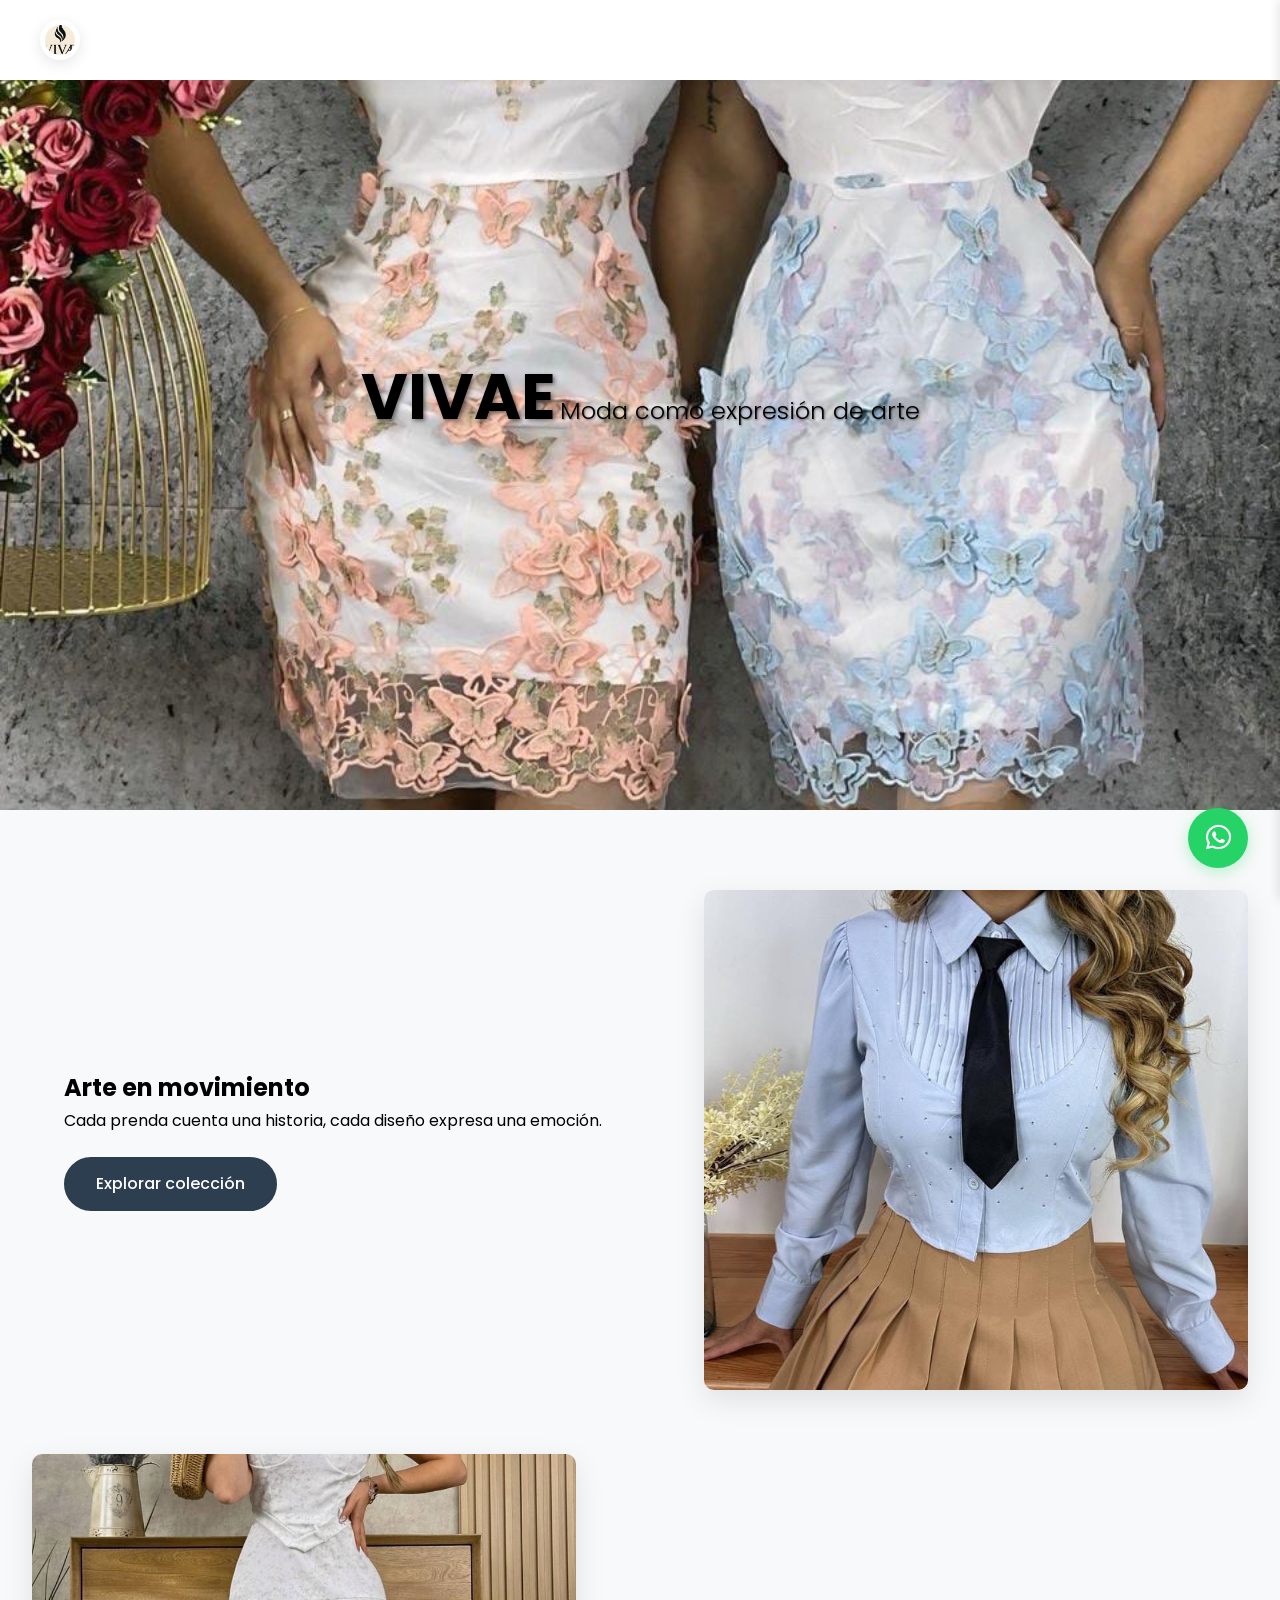
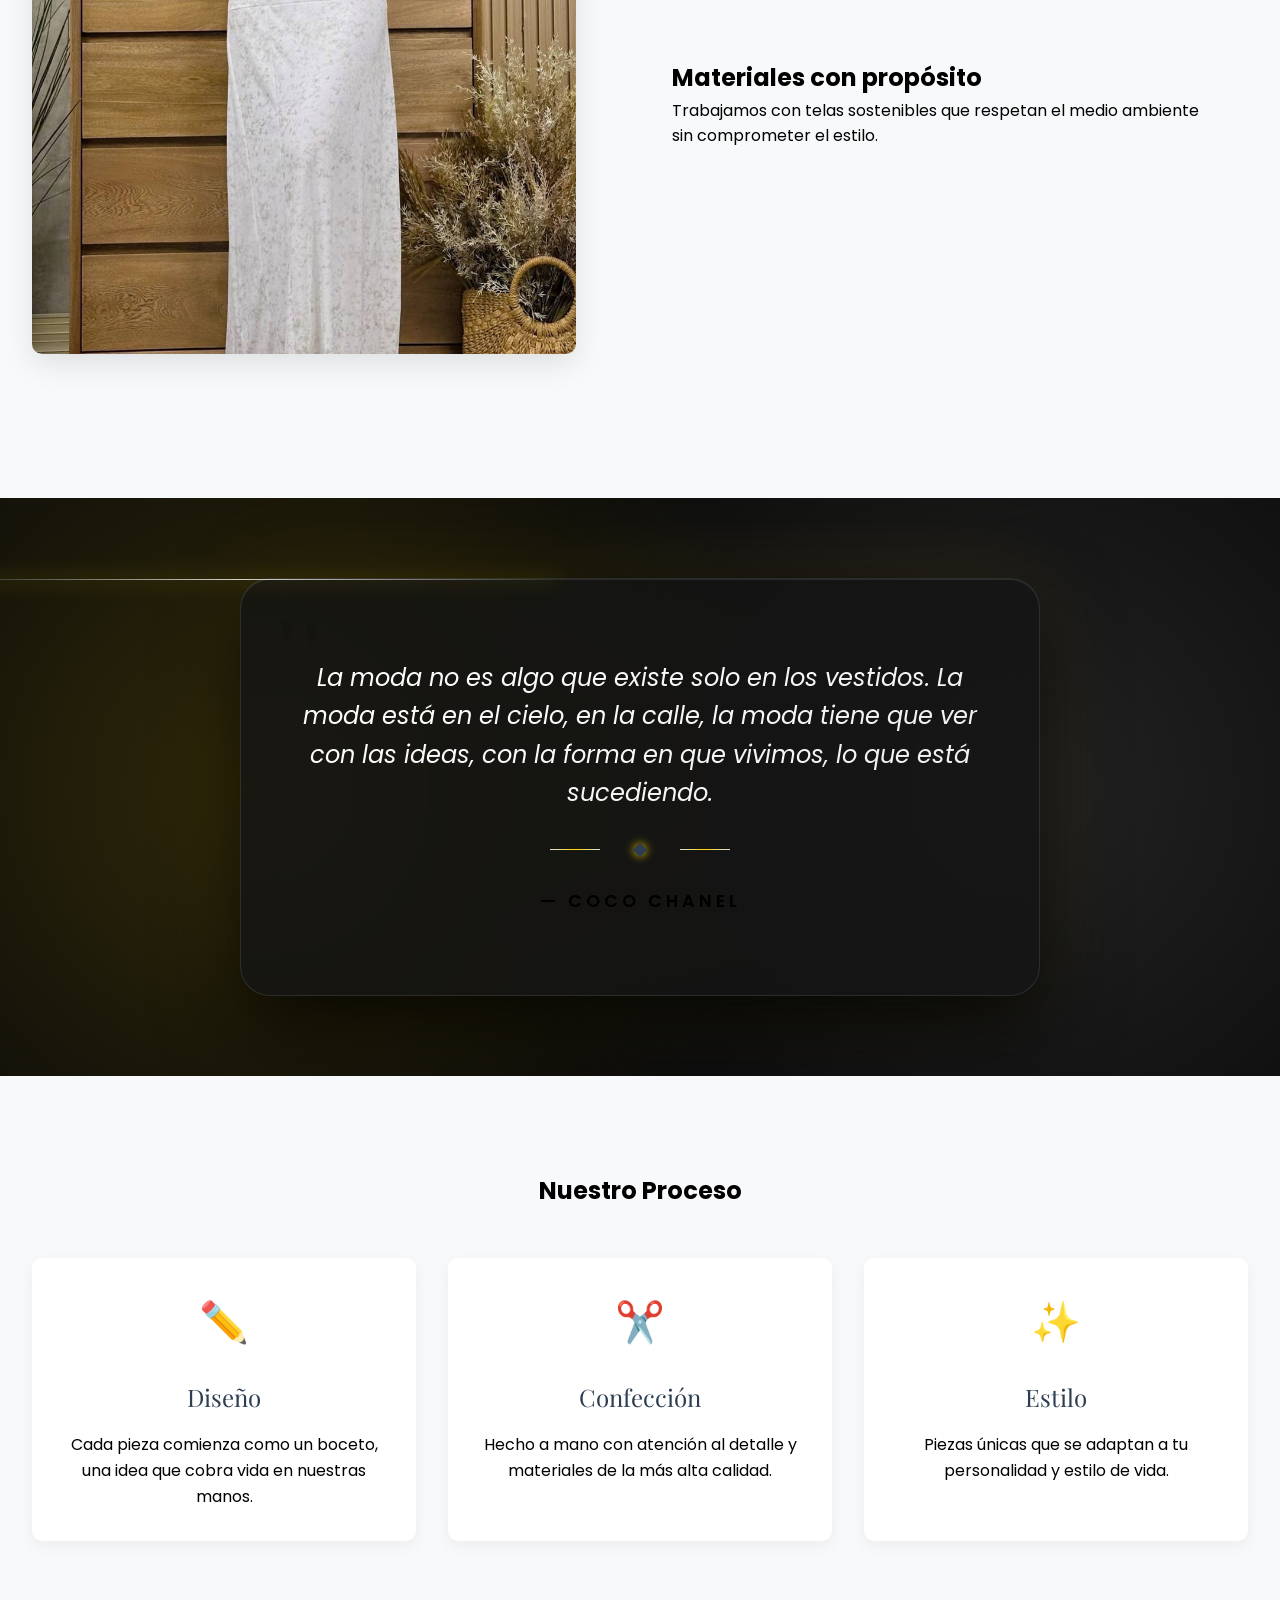
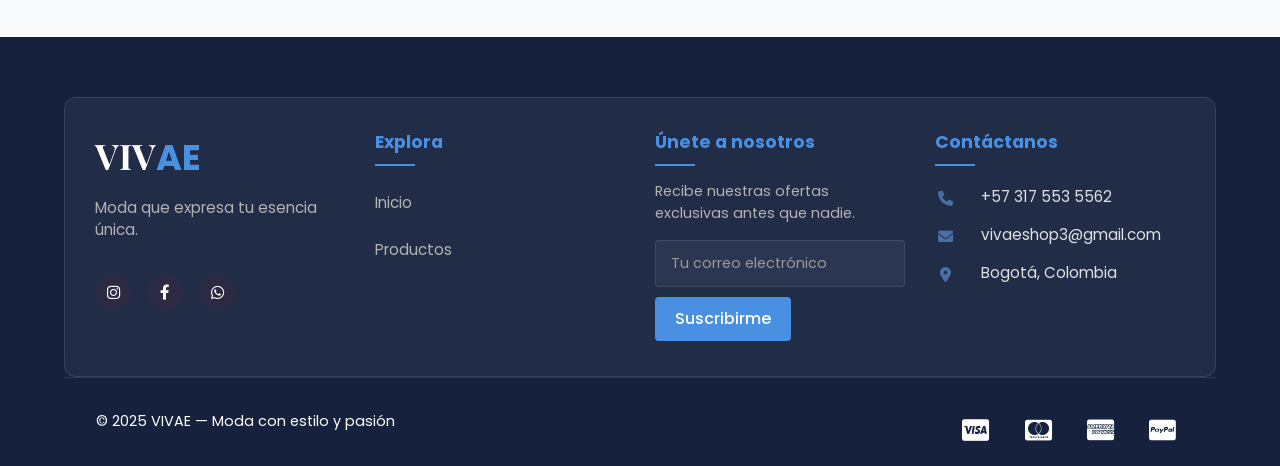
<file: index.html>
<!DOCTYPE html>
<html lang="es">
<head>
    <meta charset="UTF-8">
    <meta name="viewport" content="width=device-width, initial-scale=1.0">
    <title>Vivae - Moda Femenina</title>
    <link rel="icon" type="image/jpg" href="img/vivae.jpg">
    <link rel="shortcut icon" type="image/jpg" href="img/vivae.jpg">
    <link rel="stylesheet" href="https://cdnjs.cloudflare.com/ajax/libs/font-awesome/6.0.0-beta3/css/all.min.css">
    <link rel="stylesheet" href="css/estilos.css">
    <link rel="stylesheet" href="css/footer.css">
    <link rel="stylesheet" href="css/responsive.css">
    <link rel="stylesheet" href="css/index.css">
    <link rel="preconnect" href="https://fonts.googleapis.com">
    <link rel="preconnect" href="https://fonts.gstatic.com" crossorigin>
    <link href="https://fonts.googleapis.com/css2?family=Playfair+Display:wght@400;500;600;700&family=Poppins:wght@300;400;500;600&display=swap" rel="stylesheet">
</head>
<body>
    <!-- Navigation will be loaded here -->
    <div id="navbar-placeholder">
      <!-- Nav will be loaded by JavaScript -->
    </div>

    <!-- Contenido principal -->
    <main>
        <!-- Banner principal con texto superpuesto -->
        <section class="banner-hero">
            <div class="banner-imagen" id="banner-imagen"></div>
            <div class="banner-contenido">
                <h1 class="titulo-banner">VIVAE</h1>
                <p class="subtitulo-banner">Moda como expresión de arte</p>
            </div>
        </section>

        <!-- Galería de inspiración -->
        <section class="galeria-inspiracion">
            <div class="galeria-item">
                <div class="galeria-texto">
                    <h2>Arte en movimiento</h2>
                    <p>Cada prenda cuenta una historia, cada diseño expresa una emoción.</p>
                    <a href="productos.html" class="btn-explorar">Explorar colección</a>
                </div>
                <div class="galeria-imagen" id="galeria-imagen-1"></div>
            </div>
            
            <div class="galeria-item inverso">
                <div class="galeria-texto">
                    <h2>Materiales con propósito</h2>
                    <p>Trabajamos con telas sostenibles que respetan el medio ambiente sin comprometer el estilo.</p>
                </div>
                <div class="galeria-imagen" id="galeria-imagen-2"></div>
            </div>
        </section>

        <!-- Frase inspiradora -->
        <section class="frase-inspiradora">
            <div class="container">
                <div class="coco-card">
                    <div class="border-glow"></div>
                    <div class="glow-top"></div>
                    <span class="quote-mark left">"</span>
                    <span class="quote-mark right">"</span>
                    
                    <div class="content">
                        <p class="quote-text">La moda no es algo que existe solo en los vestidos. La moda está en el cielo, en la calle, la moda tiene que ver con las ideas, con la forma en que vivimos, lo que está sucediendo.</p>
                        
                        <div class="divider-container">
                            <div class="divider"></div>
                            <div class="diamond"></div>
                            <div class="divider"></div>
                        </div>
                        
                        <p class="author">— Coco Chanel</p>
                    </div>
                    
                    <div class="sparkle"></div>
                    <div class="sparkle"></div>
                    <div class="sparkle"></div>
                    <div class="sparkle"></div>
                </div>
            </div>
        </section>

        <!-- Proceso creativo -->
        <section class="proceso-creativo">
            <h2>Nuestro Proceso</h2>
            <div class="proceso-grid">
                <div class="proceso-paso">
                    <div class="proceso-icono">✏️</div>
                    <h3>Diseño</h3>
                    <p>Cada pieza comienza como un boceto, una idea que cobra vida en nuestras manos.</p>
                </div>
                <div class="proceso-paso">
                    <div class="proceso-icono">✂️</div>
                    <h3>Confección</h3>
                    <p>Hecho a mano con atención al detalle y materiales de la más alta calidad.</p>
                </div>
                <div class="proceso-paso">
                    <div class="proceso-icono">✨</div>
                    <h3>Estilo</h3>
                    <p>Piezas únicas que se adaptan a tu personalidad y estilo de vida.</p>
                </div>
            </div>
        </section>
    </main>

    <!-- Footer will be loaded here -->
    <footer id="footer-placeholder">
      <!-- Footer will be loaded by JavaScript -->
    </footer>

    <script type="module">
      import { cargarNavegacion, cargarFooter } from './js/utils.js';
      
      // Función para configurar imágenes
      function configurarImagenes() {
        const bannerImagen = document.getElementById('banner-imagen');
        if (bannerImagen) {
          bannerImagen.style.backgroundImage = "url('img/VestidoFloral.jpg')";
        }

        const galeriaImagen1 = document.getElementById('galeria-imagen-1');
        if (galeriaImagen1) {
          galeriaImagen1.style.backgroundImage = "url('img/BlusaCasual.jpg')";
        }

        const galeriaImagen2 = document.getElementById('galeria-imagen-2');
        if (galeriaImagen2) {
          galeriaImagen2.style.backgroundImage = "url('img/VestidoBlancoLiso.jpg')";
        }
      }

      // Inicialización
      document.addEventListener('DOMContentLoaded', () => {
        cargarNavegacion();
        cargarFooter();
        configurarImagenes();
      });
    </script>
</body>
</html>
</file>
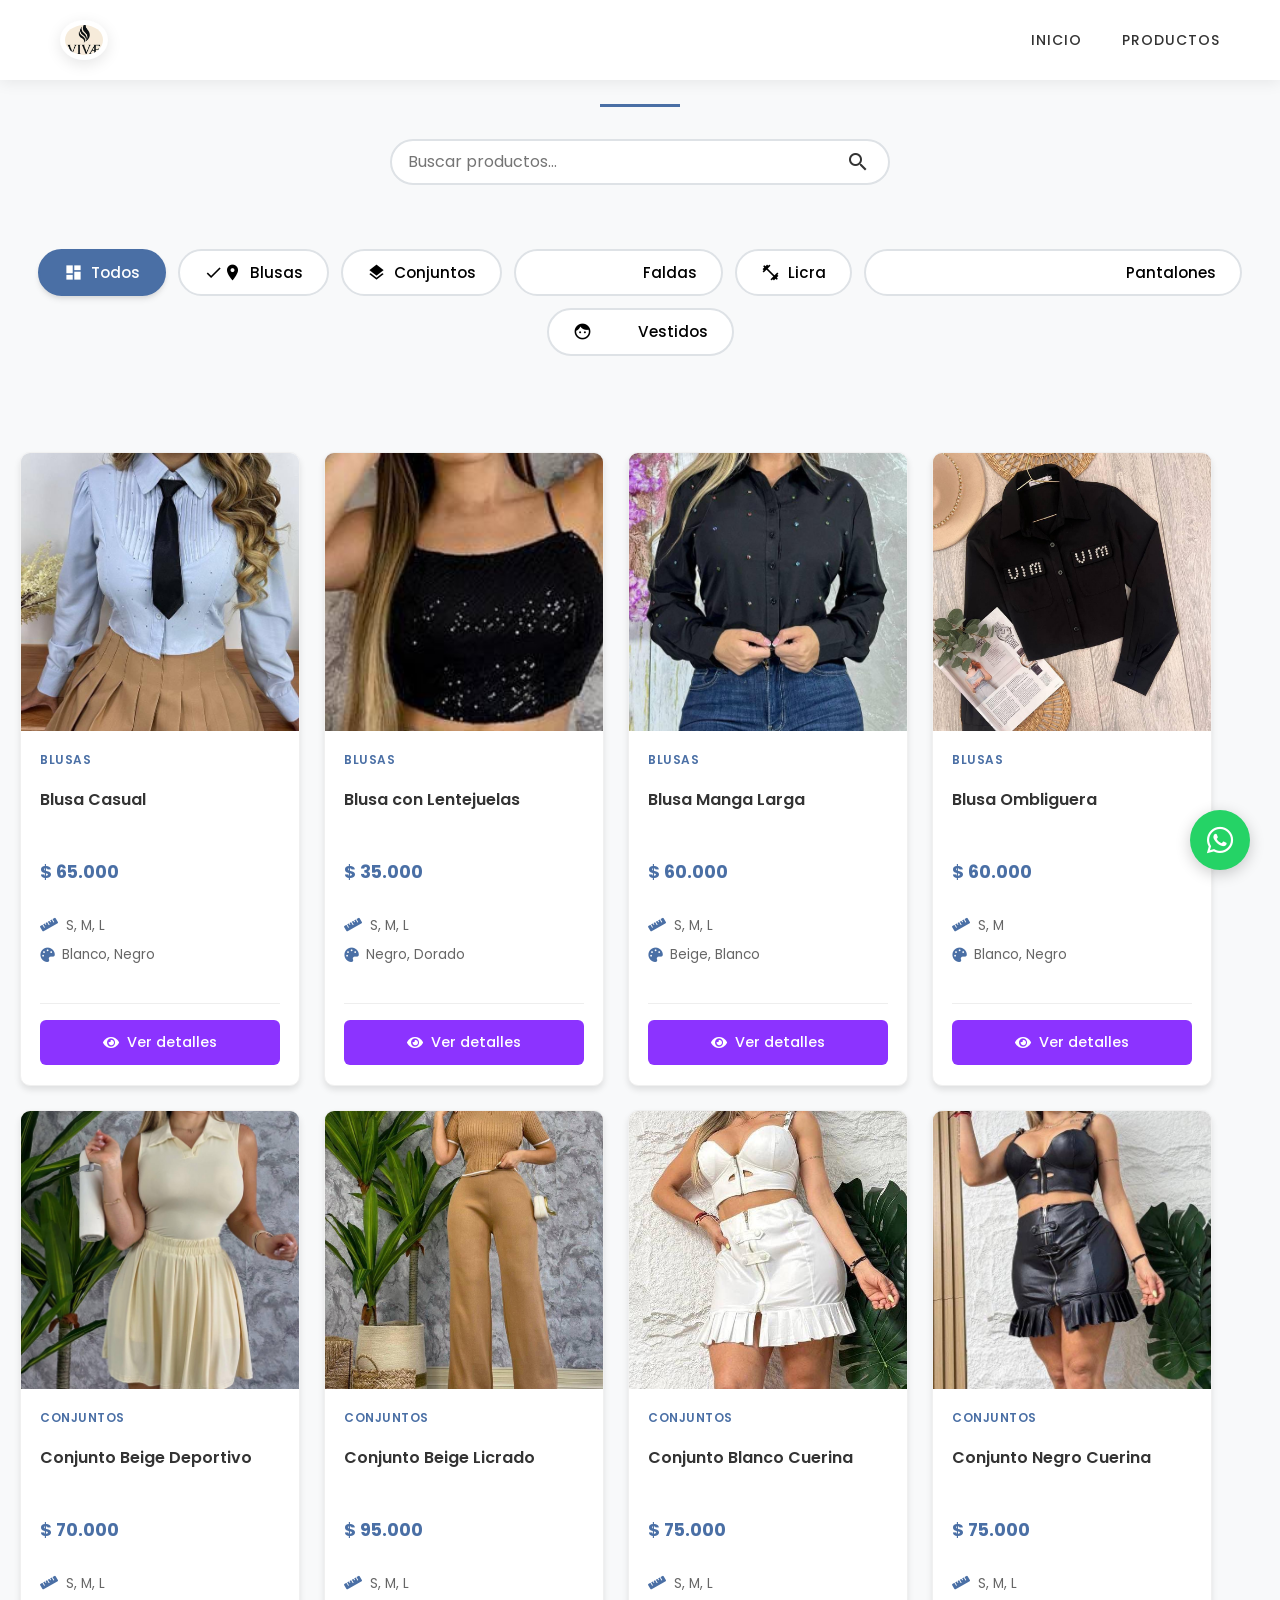
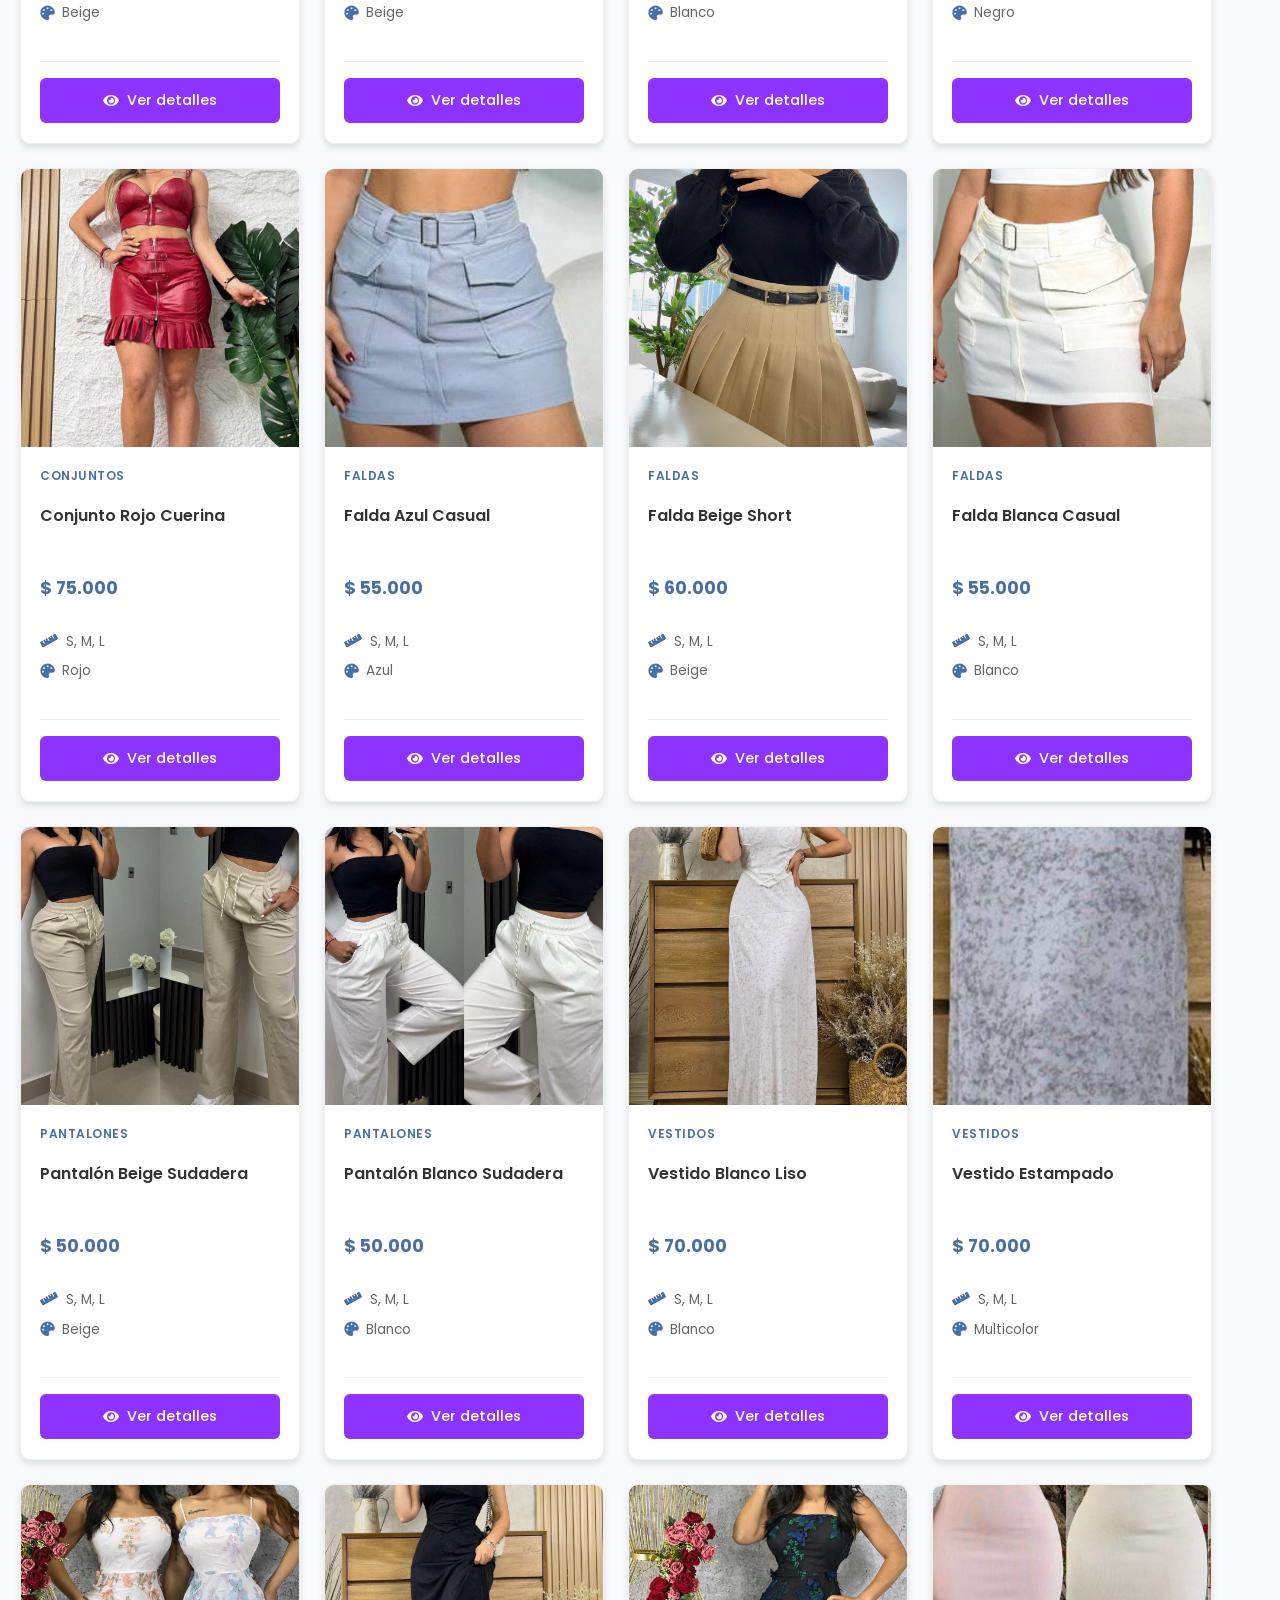
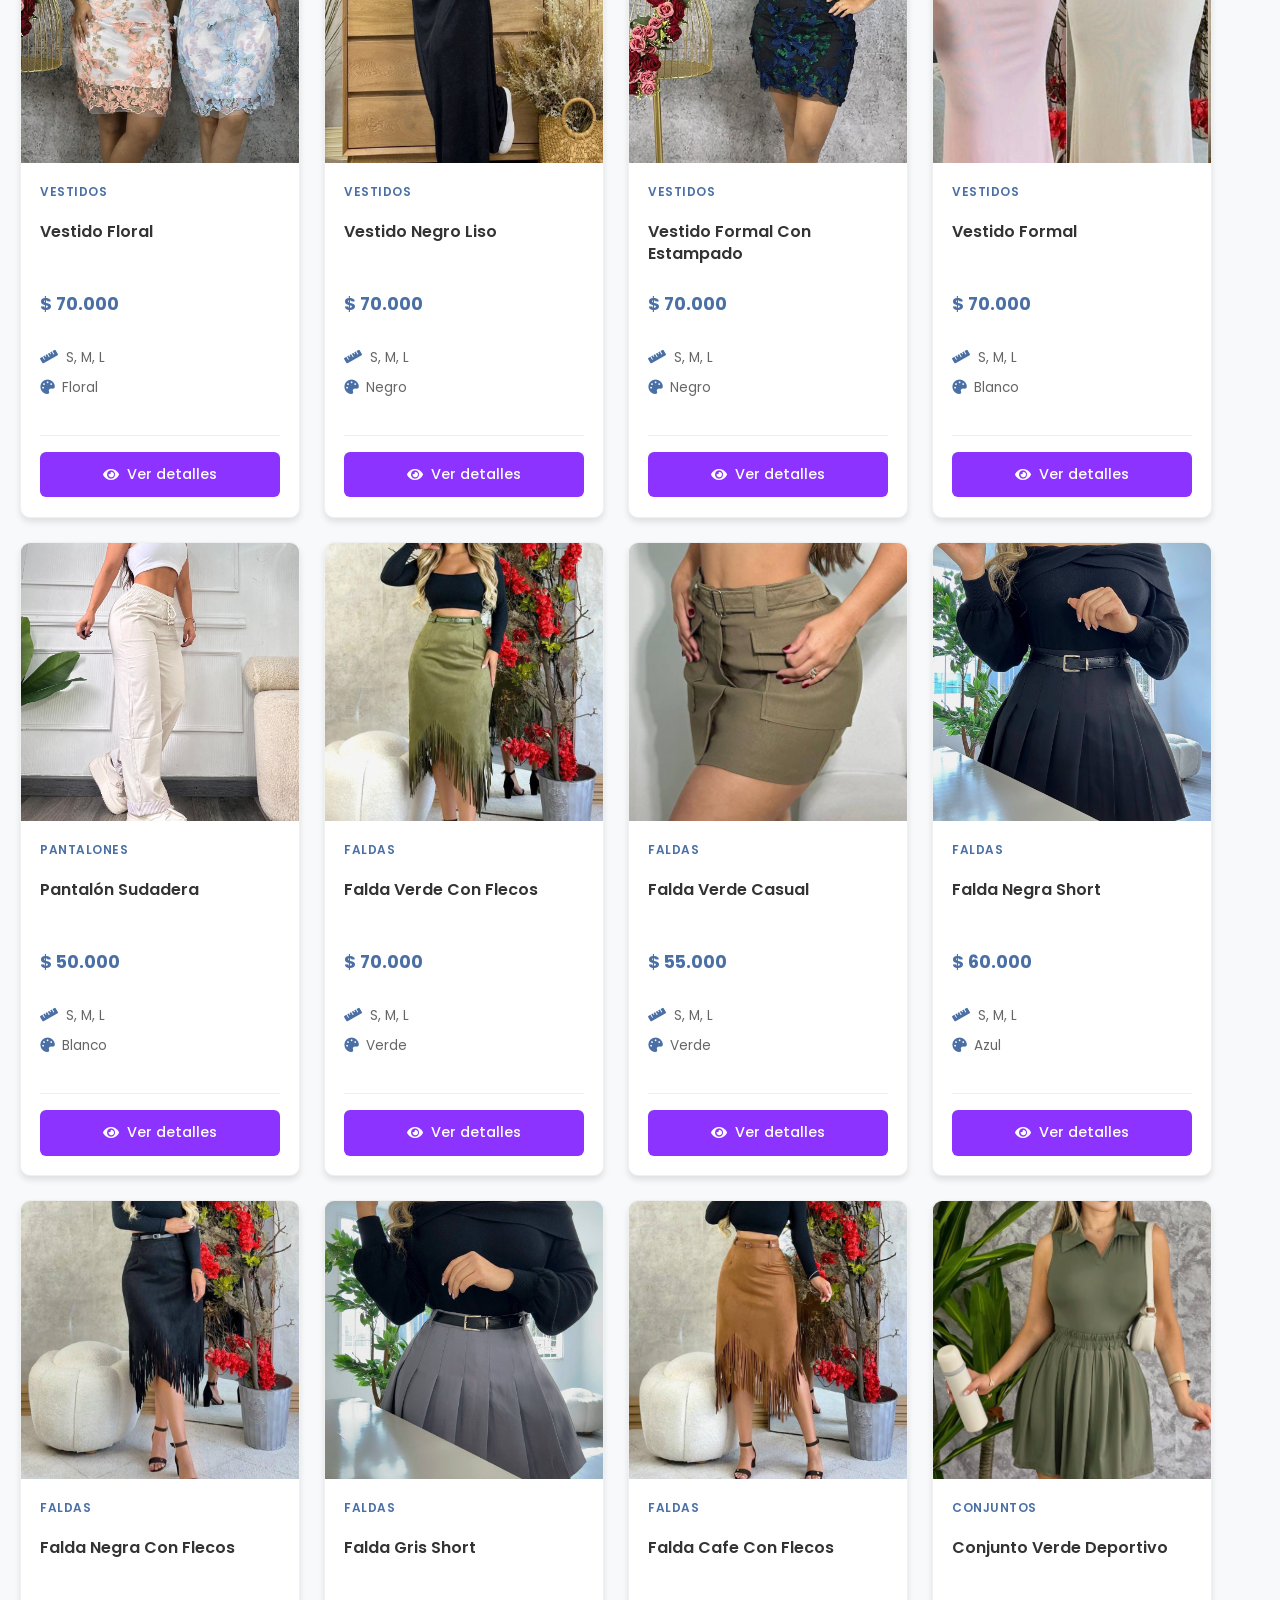
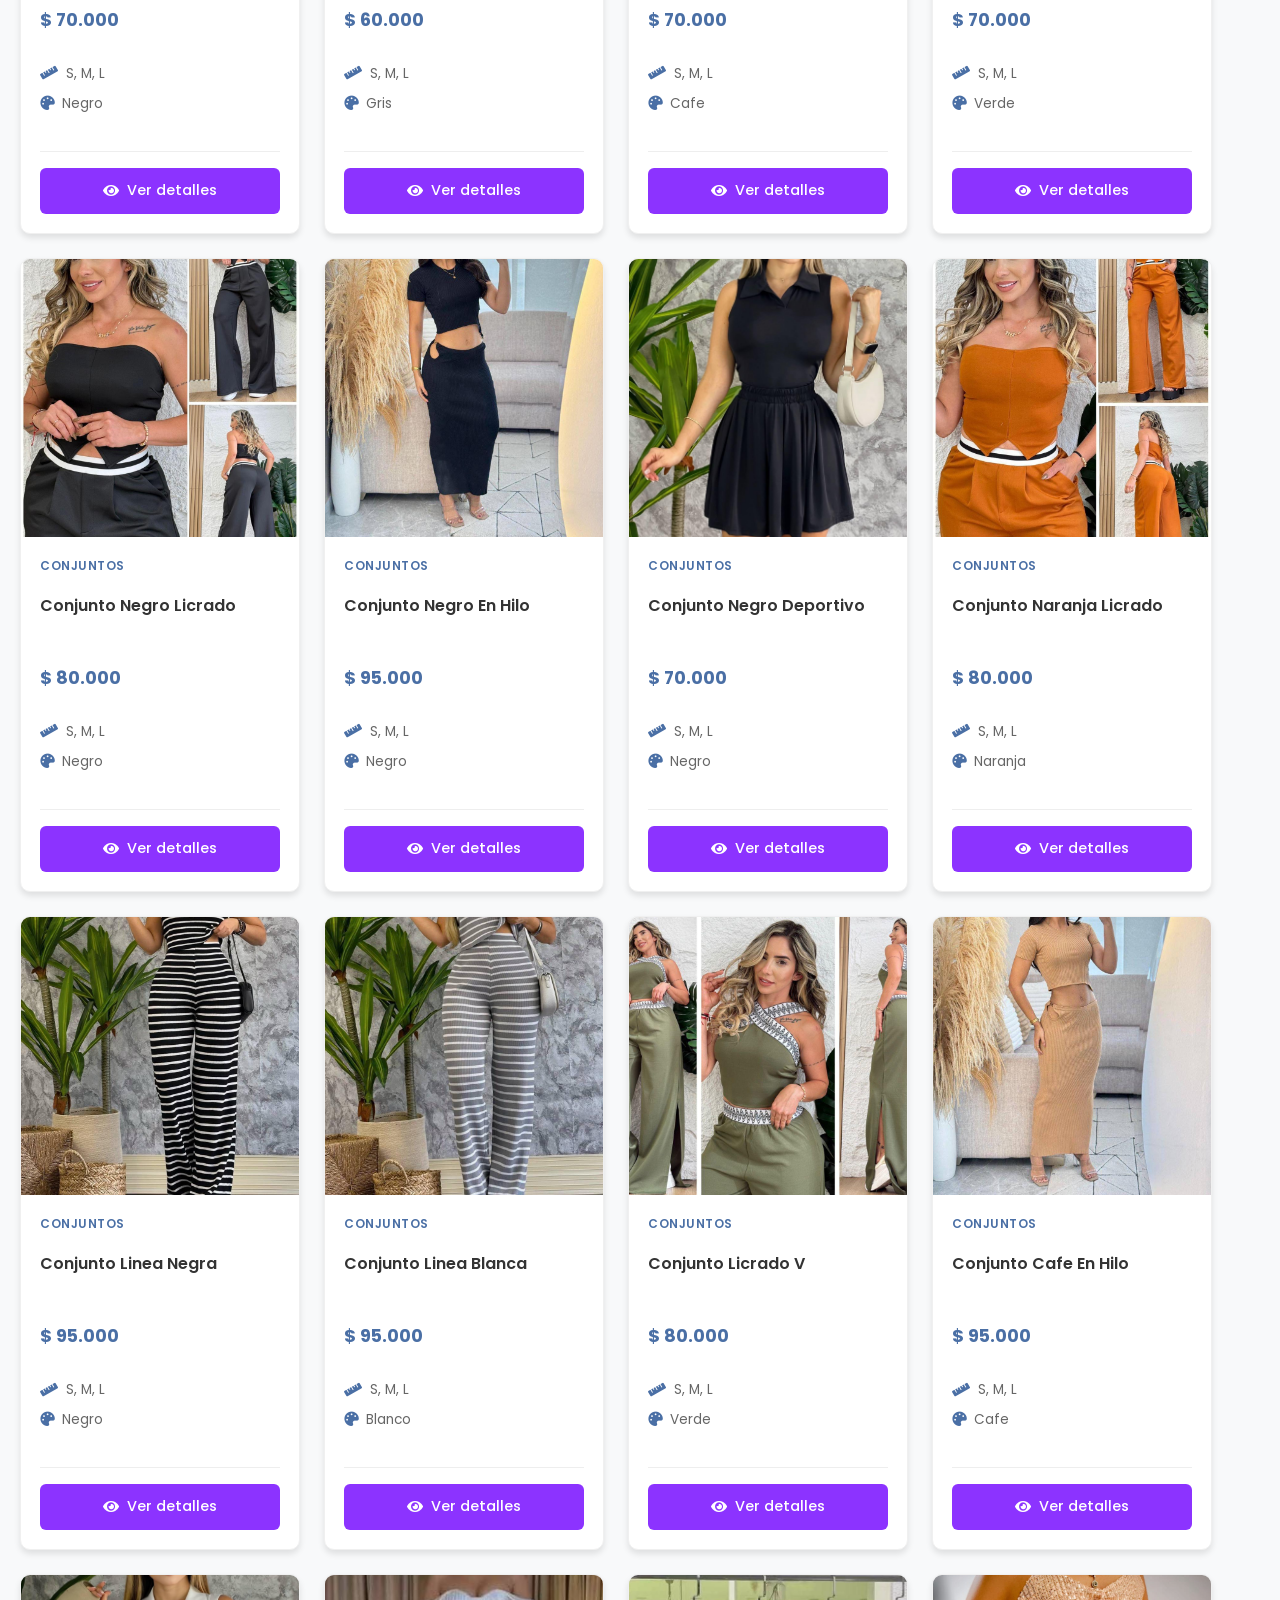
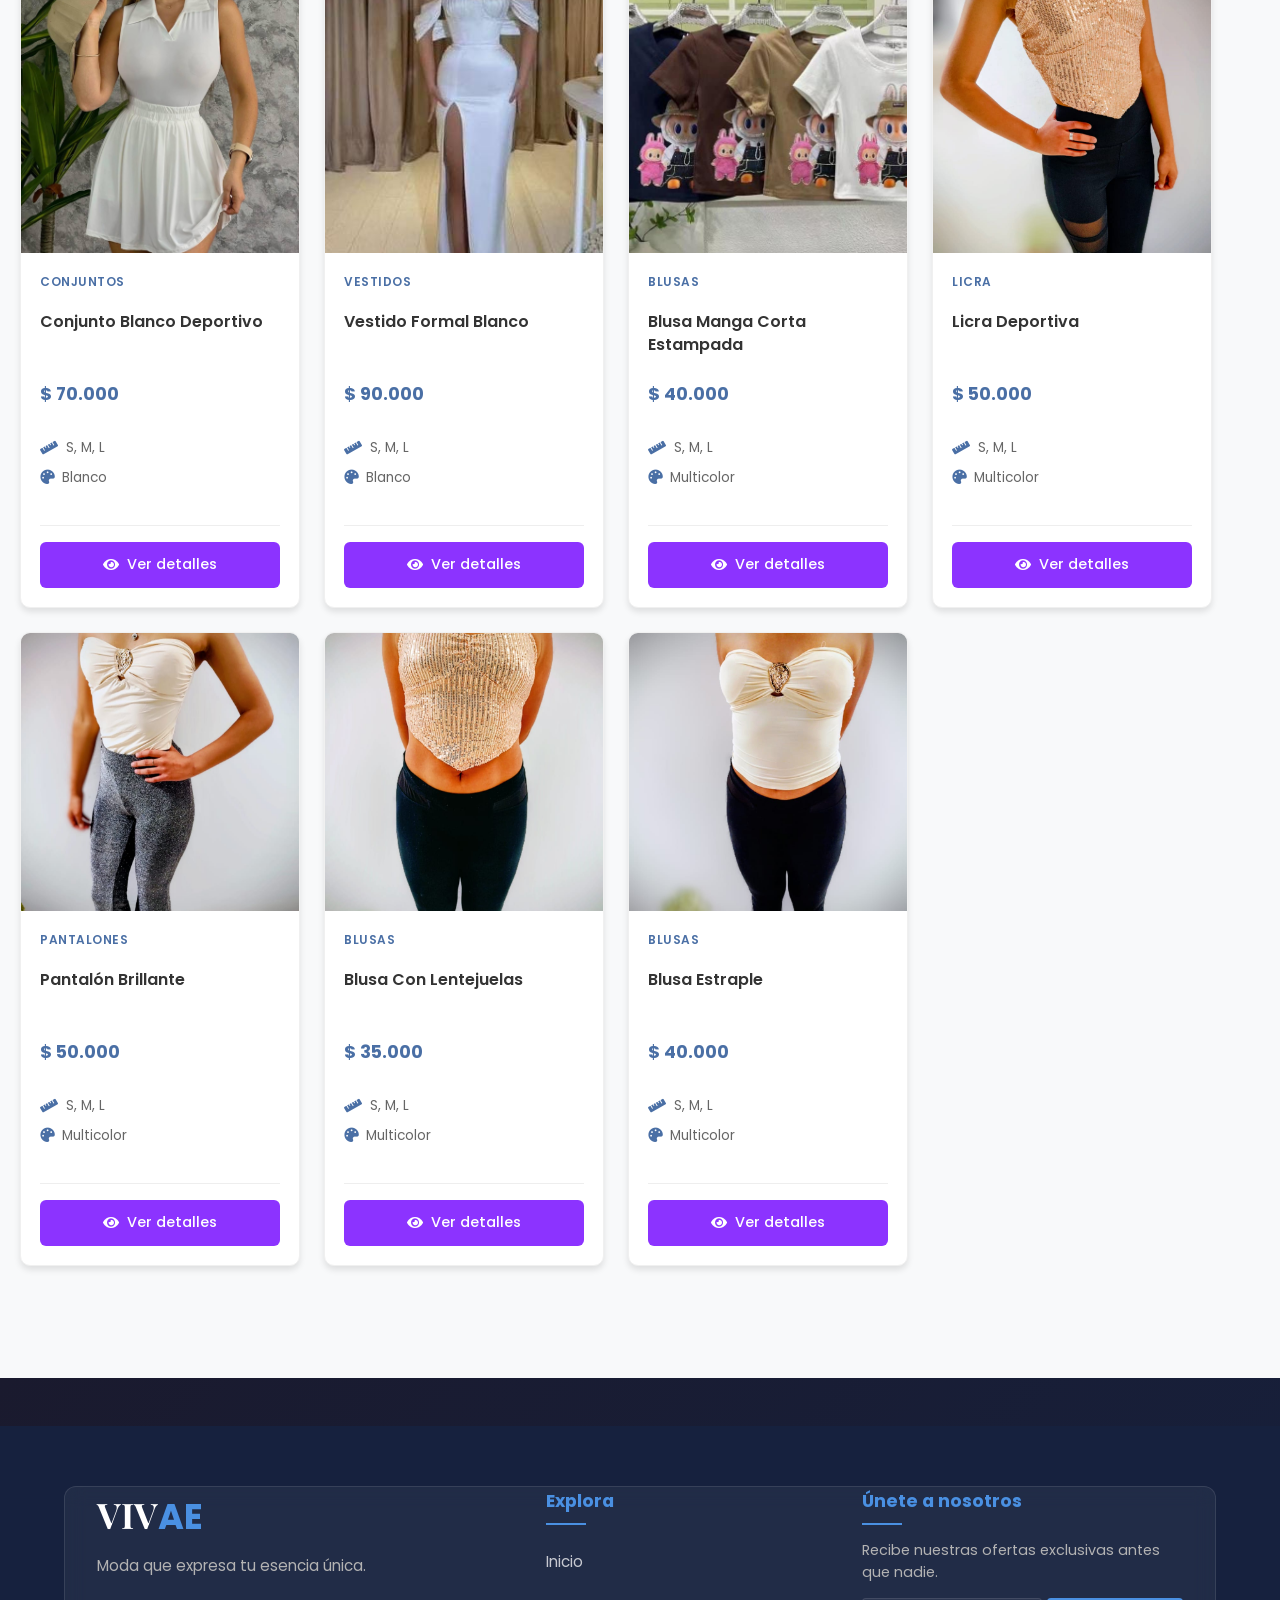
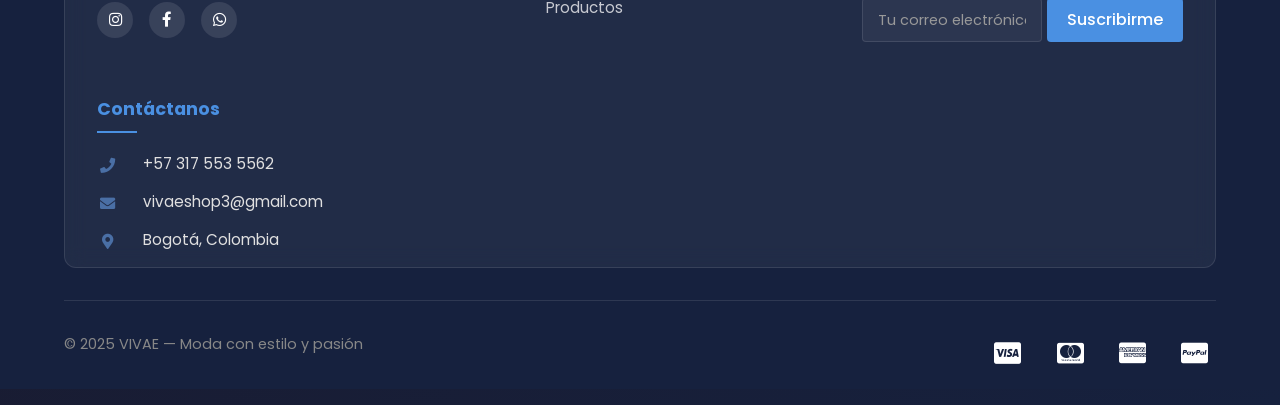
<file: productos.html>
<!DOCTYPE html>
<html lang="es" class="pagina-productos">
<head>
    <meta charset="UTF-8">
    <meta name="viewport" content="width=device-width, initial-scale=1.0">
    <title>Productos - VIVAE</title>
    <link rel="icon" type="image/jpg" href="img/vivae.jpg">
    <link rel="shortcut icon" type="image/jpg" href="img/vivae.jpg">
    
    <!-- Fuentes y estilos -->
    <link href="https://fonts.googleapis.com/icon?family=Material+Icons" rel="stylesheet">
    <link rel="stylesheet" href="https://cdnjs.cloudflare.com/ajax/libs/font-awesome/5.15.4/css/all.min.css">
    <link rel="stylesheet" href="css/normalize.css">
    <link rel="stylesheet" href="css/estilos.css">
    <link rel="stylesheet" href="css/footer.css">
    <link rel="stylesheet" href="css/productos.css">
</head>
<body>
    <!-- Navigation will be loaded here -->
    <div id="navbar-placeholder">
      <!-- Nav will be loaded by JavaScript -->
    </div>
    <main class="contenido-principal contenedor">
        <div class="pagina-header">
            <h1 class="titulo-pagina">Nuestros Productos</h1>
            <div class="buscador">
                <input type="text" id="buscador" placeholder="Buscar productos...">
                <span class="material-icons">search</span>
            </div>
        </div>
        
        <!-- Filtros -->
        <div class="filtros-container">
    <div class="filtros-categorias">
        <button class="filtro-btn active" data-categoria="todos">
            <span class="material-icons">dashboard</span> <span>Todos</span>
        </button>
        <button class="filtro-btn" data-categoria="blusas">
            <span class="material-icons">checkroom</span> <span>Blusas</span>
        </button>
        <button class="filtro-btn" data-categoria="conjuntos">
            <span class="material-icons">layers</span> <span>Conjuntos</span>
        </button>
        <button class="filtro-btn" data-categoria="faldas">
            <span class="material-icons">woman</span> <span>Faldas</span>
        </button>
        <button class="filtro-btn" data-categoria="licra">
            <span class="material-icons">fitness_center</span> <span>Licra</span>
        </button>
        <button class="filtro-btn" data-categoria="pantalones">
            <span class="material-icons">dry_cleaning</span> <span>Pantalones</span>
        </button>
        <button class="filtro-btn" data-categoria="vestidos">
            <span class="material-icons">face_3</span> <span>Vestidos</span>
        </button>
    </div>
</div>

        <!-- Estado de carga -->
        <div id="loading" class="loading">
            <div class="spinner"></div>
            <p>Cargando productos...</p>
        </div>

        <!-- Mensaje de error -->
        <div id="error-container" class="error-container" style="display: none;">
            <i class="fas fa-exclamation-circle"></i>
            <p>No se pudieron cargar los productos. Por favor, inténtalo de nuevo más tarde.</p>
        </div>

        <!-- Sin resultados -->
        <div id="no-results" class="no-results" style="display: none;">
            <i class="fas fa-search"></i>
            <p>No se encontraron productos que coincidan con tu búsqueda.</p>
        </div>

        <!-- Contador de resultados -->
        <div id="contador-resultados" class="contador-resultados" style="display: none; text-align: center; margin: 1rem 0; font-size: 1.1rem; color: #666;">
            <!-- El contador se actualizará dinámicamente -->
        </div>

        <!-- Grid de productos -->
        <div id="products-grid" class="products-grid">
            <!-- Los productos se cargarán aquí dinámicamente -->
        </div>
    </main>
    <!-- Footer will be loaded here -->
    <footer id="footer-placeholder">
      <!-- Footer will be loaded by JavaScript -->
    </footer>

    <!-- Scripts -->
    <script type="module">
      import { cargarNavegacion, cargarFooter } from './js/utils.js';

      // Cargar navegación y pie de página cuando el DOM esté listo
      // Inicialización de la página
      document.addEventListener('DOMContentLoaded', () => {
        console.log('Inicializando página de productos...');
        cargarNavegacion();
        cargarFooter();
        
        // Inicializar productos
        if (window.vivae && window.vivae.productos && typeof window.vivae.productos.init === 'function') {
          window.vivae.productos.init();
        } else {
          console.error('No se pudo inicializar el módulo de productos');
          const errorContainer = document.getElementById('error-container');
          if (errorContainer) {
              errorContainer.style.display = 'block';
              errorContainer.innerHTML = `
                  <div class="error-message">
                      <i class="fas fa-exclamation-circle"></i>
                      <p>Error al cargar los productos. Por favor, recarga la página.</p>
                  </div>`;
          }
        }
      });
      
      // Inicialización del menú móvil
      function initMobileMenu() {
        const menuToggle = document.querySelector('.menu-toggle');
        const mainNav = document.querySelector('.main-nav');
        const menuOverlay = document.querySelector('.menu-overlay');
        
        if (menuToggle && mainNav) {
          menuToggle.addEventListener('click', () => {
            mainNav.classList.toggle('active');
            menuToggle.classList.toggle('active');
            if (menuOverlay) menuOverlay.classList.toggle('active');
            document.body.classList.toggle('no-scroll');
          });
        }
      }
    </script>
    
    <!-- Scripts al final del body para mejor rendimiento -->
    <script src="js/main.js"></script>
    <script src="js/productos.js"></script>
</body>
</html>
</file>
<file: css/estilos.css>
/* Google Fonts */
@import url('https://fonts.googleapis.com/css2?family=Playfair+Display:ital,wght@1,600;1,700&family=Poppins:wght@300;500&display=swap');

:root {
  /* Paleta de colores principal - Tema Moderno y Fresco */
  --color-primario: #4a6fa5;
  --color-primario-oscuro: #3a5a8c;
  --color-primario-claro: #6b8cae;
  --color-secundario: #ff7e5f;
  --color-fondo: #f8f9fa;
  --color-fondo-secundario: #e9ecef;
  --color-texto: #000000;
  --color-texto-claro: #333333;
  --color-borde: #dee2e6;
  --color-blanco: #ffffff;
  --color-exito: #28a745;
  --color-alerta: #ffc107;
  --color-peligro: #dc3545;
  --color-destacado: #6f42c1;
  --color-sombra: rgba(0, 0, 0, 0.05);
  
  /* Sombras */
  --sombra-sm: 0 1px 2px 0 rgba(0, 0, 0, 0.05);
  --sombra: 0 4px 6px -1px rgba(0, 0, 0, 0.1), 0 2px 4px -1px rgba(0, 0, 0, 0.06);
  --sombra-md: 0 10px 15px -3px rgba(0, 0, 0, 0.1), 0 4px 6px -2px rgba(0, 0, 0, 0.05);
  --sombra-lg: 0 20px 25px -5px rgba(0, 0, 0, 0.1), 0 10px 10px -5px rgba(0, 0, 0, 0.04);
  
  /* Bordes */
  --radio-borde: 0.75rem;
  --radio-borde-sm: 0.5rem;
  
  /* Transiciones */
  --transicion-rapida: all 0.2s ease-in-out;
  --transicion: all 0.3s cubic-bezier(0.4, 0, 0.2, 1);
  --transicion-lenta: all 0.5s cubic-bezier(0.4, 0, 0.2, 1);
  
  /* Tipografía */
  --fuente-titulo: 'Inter', -apple-system, BlinkMacSystemFont, 'Segoe UI', Roboto, sans-serif;
  --fuente-texto: 'Inter', -apple-system, BlinkMacSystemFont, 'Segoe UI', Roboto, sans-serif;
  
  /* Espaciado */
  --espaciado-xs: 0.5rem;
  --espaciado-sm: 1rem;
  --espaciado-md: 1.5rem;
  --espaciado-lg: 2rem;
  --espaciado-xl: 3rem;
  
  /* Z-index */
  --z-index-nav: 1000;
  --z-index-modal: 2000;
  --z-index-toast: 3000;
  --z-index-whatsapp: 999;
}

/* ======================
   RESET Y BASE
   ====================== */
* {
  margin: 0;
  padding: 0;
  box-sizing: border-box;
  font-family: 'Poppins', sans-serif;
}

body {
  font-family: var(--fuente-texto);
  line-height: 1.6;
  color: #000000;
  background-color: var(--color-fondo);
  margin: 0;
  padding: 0;
  min-height: 100vh;
  display: flex;
  flex-direction: column;
  width: 100%;
  overflow-x: hidden;
}

/* ======================
   NAVBAR
   ====================== */
.navbar {
  display: flex;
  justify-content: center;
  align-items: center;
  padding: 15px 20px;
  background: white;
  position: fixed;
  width: 100%;
  top: 0;
  left: 0;
  z-index: var(--z-index-nav);
  box-shadow: 0 2px 15px rgba(0, 0, 0, 0.08);
  height: 80px;
  transition: var(--transicion);
}

.navbar.scrolled {
  padding: 10px 20px;
  height: 70px;
  box-shadow: 0 4px 20px rgba(0, 0, 0, 0.1);
}

.navbar-container {
  display: flex;
  justify-content: space-between;
  align-items: center;
  width: 100%;
  max-width: 1400px;
  margin: 0 auto;
  padding: 0 20px;
}

/* Logo */
.logo {
  display: flex;
  align-items: center;
  text-decoration: none;
  gap: 12px;
  transition: var(--transicion);
  font-family: 'Playfair Display', serif;
  font-weight: 700;
  color: #333;
}

.logo:focus {
  outline: 2px solid var(--color-primario);
  outline-offset: 4px;
  border-radius: 4px;
}

.logo-img {
  height: 40px;
  width: 40px;
  border-radius: 50%;
  object-fit: cover;
  transition: transform 0.3s ease;
}

.logo:hover .logo-img {
  transform: scale(1.05);
}

.logo-text {
  font-family: 'Playfair Display', serif;
  font-size: 1.5rem;
  font-weight: 700;
  color: #333;
  letter-spacing: 0.5px;
  transition: color 0.3s ease;
}

@media (max-width: 576px) {
  .logo-text {
    font-size: 1.25rem;
  }
  
  .logo-img {
    width: 35px;
    height: 35px;
  }
}

/* Menú de navegación */
.main-nav {
  display: flex;
  align-items: center;
}

.nav-links {
  display: flex;
  list-style: none;
  margin: 0;
  padding: 0;
  gap: 2rem;
}

.nav-link {
  color: #333;
  text-decoration: none;
  font-weight: 500;
  font-size: 0.95rem;
  text-transform: uppercase;
  letter-spacing: 0.5px;
  padding: 0.5rem 0;
  position: relative;
  transition: color 0.3s ease;
}

.nav-link::after {
  content: '';
  position: absolute;
  bottom: 0;
  left: 0;
  width: 0;
  height: 2px;
  background-color: var(--color-primario);
  transition: width 0.3s ease;
}

.nav-link:hover,
.nav-link:focus,
.nav-link.active {
  color: var(--color-primario);
  outline: none;
}

.nav-link:hover::after,
.nav-link:focus::after,
.nav-link.active::after {
  width: 100%;
}

/* Botón de menú móvil */
.menu-toggle {
  display: none;
  flex-direction: column;
  justify-content: space-between;
  width: 30px;
  height: 24px;
  background: none;
  border: none;
  cursor: pointer;
  padding: 0;
  z-index: 1002;
}

.menu-toggle:focus {
  outline: 2px solid var(--color-primario);
  outline-offset: 4px;
  border-radius: 4px;
}

.hamburger {
  display: block;
  width: 100%;
  height: 3px;
  background-color: #333;
  border-radius: 3px;
  transition: var(--transicion);
}

/* Overlay del menú móvil */
.menu-overlay {
  position: fixed;
  top: 0;
  left: 0;
  width: 100%;
  height: 100%;
  background-color: rgba(0, 0, 0, 0.5);
  opacity: 0;
  visibility: hidden;
  transition: var(--transicion);
  z-index: 1000;
}

.menu-overlay.active {
  opacity: 1;
  visibility: visible;
}

/* Estilos responsivos */
@media (max-width: 992px) {
  .menu-toggle {
    display: flex;
  }
  
  .main-nav {
    position: fixed;
    top: 80px;
    right: -100%;
    width: 300px;
    height: calc(100vh - 80px);
    background: white;
    flex-direction: column;
    justify-content: flex-start;
    align-items: stretch;
    padding: 2rem;
    box-shadow: -2px 0 15px rgba(0, 0, 0, 0.1);
    transition: right 0.3s ease;
    z-index: 1001;
    overflow-y: auto;
  }
  
  .navbar.scrolled .main-nav {
    top: 70px;
    height: calc(100vh - 70px);
  }
  
  .main-nav.active {
    right: 0;
  }
  
  .nav-links {
    flex-direction: column;
    gap: 0;
    width: 100%;
  }
  
  .nav-links li {
    border-bottom: 1px solid var(--color-borde);
  }
  
  .nav-link {
    display: block;
    padding: 1rem 0;
    font-size: 1rem;
  }
  
  .nav-link::after {
    display: none;
  }
}

@media (max-width: 576px) {
  .main-nav {
    width: 100%;
    right: -100%;
  }
  
  .logo-text {
    font-size: 1.25rem;
  }
  
  .logo-img {
    width: 35px;
    height: 35px;
  }
}

/* Clase para deshabilitar el scroll cuando el menú está abierto */
body.no-scroll {
  overflow: hidden;
  position: fixed;
  width: 100%;
  height: 100%;
}

/* Logo link styles */
.logo-link {
  display: flex;
  align-items: center;
  gap: 12px;
  text-decoration: none;
  color: inherit;
}

.logo-img {
  height: 40px;
  width: 40px;
  border-radius: 50%;
  object-fit: cover;
  transition: transform 0.3s ease;
  background-color: white;
  padding: 5px;
  border-radius: 50%;
  transition: transform 0.5s ease-in-out;
  animation: float 4s ease-in-out infinite;
  box-shadow: 0 4px 15px rgba(0, 0, 0, 0.1);
}

@keyframes float {
  0% { transform: translateY(0px); }
  50% { transform: translateY(-10px); }
  100% { transform: translateY(0px); }
}

.logo-text {
  display: inline-block;
  color: #333;
  font-size: 1.5rem;
  font-weight: 700;
  margin: 0;
  padding: 0;
  line-height: 1;
  vertical-align: middle;
}

/* Contenedor principal de navegación */
.navbar-container {
  display: flex;
  justify-content: space-between;
  align-items: center;
  width: 100%;
  max-width: 1400px;
  margin: 0 auto;
  padding: 0 20px;
}

/* Contenedor principal de navegación */
.navbar-container {
  display: flex;
  justify-content: space-between;
  align-items: center;
  width: 100%;
  max-width: 1400px;
  margin: 0 auto;
  padding: 0 20px;
}

/* Contenedor del menú central */
.nav-center {
  flex: 1;
  display: flex;
  justify-content: center;
  margin: 0 20px;
}

/* Menú de navegación */
.nav-links {
  display: flex;
  list-style: none;
  gap: 30px;
  margin: 0;
  padding: 0;
  align-items: center;
}

/* Estilos para los enlaces de navegación */
.nav-links a {
  text-decoration: none;
  color: #333;
  font-weight: 500;
  font-size: 14px;
  text-transform: uppercase;
  letter-spacing: 1px;
  transition: color 0.3s;
  padding: 8px 0;
  position: relative;
}

.nav-links a:hover,
.nav-links a.active {
  color: #8c33ff;
}

.nav-links a.active::after {
  content: '';
  position: absolute;
  bottom: 0;
  left: 0;
  width: 100%;
  height: 2px;
  background: #8c33ff;
}

/* Botón de menú móvil */
.menu-toggle {
  display: none;
  background: none;
  border: none;
  cursor: pointer;
  padding: 10px;
  z-index: 1002;
  margin-left: 15px;
}

.menu-toggle i {
  font-size: 24px;
  color: #333;
}

/* Overlay para el menú móvil */
.menu-overlay {
  display: none;
  position: fixed;
  top: 0;
  left: 0;
  right: 0;
  bottom: 0;
  background: rgba(0, 0, 0, 0.5);
  z-index: 999;
  opacity: 0;
  transition: opacity 0.3s;
}

.menu-overlay.active {
  display: block;
  opacity: 1;
}

/* Estilos para móviles */
@media (max-width: 992px) {
  .menu-toggle {
    display: flex;
    flex-direction: column;
    justify-content: space-between;
    width: 30px;
    height: 24px;
  }

  .menu-toggle .hamburger {
    display: block;
    width: 100%;
    height: 2px;
    background-color: #333;
    transition: all 0.3s;
  }

  .menu-toggle.active .hamburger:nth-child(1) {
    transform: translateY(11px) rotate(45deg);
  }

  .menu-toggle.active .hamburger:nth-child(2) {
    opacity: 0;
    transform: scale(0);
  }

  .menu-toggle.active .hamburger:nth-child(3) {
    transform: translateY(-11px) rotate(-45deg);
  }

  .nav-links {
    display: none;
    position: absolute;
    top: 80px;
    left: 0;
    right: 0;
    background: white;
    flex-direction: column;
    gap: 0;
    padding: 20px 0;
    box-shadow: 0 4px 6px rgba(0, 0, 0, 0.1);
  }

  .nav-links.active {
    display: flex;
  }

  .nav-links li {
    width: 100%;
    text-align: center;
  }

  .nav-links a {
    display: block;
    padding: 12px 20px;
  }

  .nav-links a.active::after {
    display: none;
  }

  .nav-links a.active {
    background-color: #f8f9fa;
  }
}

.nav-links li {
  position: relative;
}

.nav-links a {
  text-decoration: none;
  color: #333;
  font-weight: 500;
  font-size: 14px;
  transition: color 0.3s;
  text-transform: uppercase;
  letter-spacing: 1px;
  padding: 5px 0;
  position: relative;
  font-family: 'Poppins', sans-serif;
}

.nav-links a.active {
  color: #8c33ff;
}

.nav-links a.active::after {
  content: "";
  position: absolute;
  bottom: -5px;
  left: 0;
  width: 100%;
  height: 2px;
  background: #8c33ff;
}

.nav-links a:hover {
  color: #8c33ff;
}

/* Búsqueda */
.nav-search {
  position: relative;
  width: 250px;
  margin-right: 20px;
}

.search-form {
  position: relative;
  width: 100%;
}

.search-input {
  width: 100%;
  padding: 10px 40px 10px 15px;
  border: 1px solid var(--color-borde);
  border-radius: 30px;
  font-size: 0.9rem;
  transition: all 0.3s ease;
  background-color: #f8f9fa;
}

.search-input:focus {
  outline: none;
  border-color: var(--color-primario);
  box-shadow: 0 0 0 2px rgba(74, 111, 165, 0.2);
  background-color: white;
}

.search-button {
  position: absolute;
  right: 10px;
  top: 50%;
  transform: translateY(-50%);
  background: none;
  border: none;
  color: var(--color-primario);
  cursor: pointer;
  padding: 5px;
  display: flex;
  align-items: center;
  justify-content: center;
}

/* Iconos */
.nav-icons {
  display: flex;
  align-items: center;
  gap: 15px;
}

.search-btn,
.user-btn,
.cart-link {
  color: #444;
  text-decoration: none;
  transition: color 0.3s;
  position: relative;
  display: flex;
  align-items: center;
  justify-content: center;
  width: 36px;
  height: 36px;
  border-radius: 50%;
}

.search-btn:hover,
.user-btn:hover,
.cart-link:hover {
  color: #8c33ff;
  background-color: rgba(140, 51, 255, 0.1);
}

.cart-count {
  position: absolute;
  top: -5px;
  right: -5px;
  background: #2d3559;
  color: white;
  font-size: 10px;
  font-weight: 700;
  border-radius: 50%;
  padding: 2px 5px;
  min-width: 18px;
  height: 18px;
  display: flex;
  align-items: center;
  justify-content: center;
  line-height: 1;
}

/* Botón de menú móvil */
.menu-toggle {
  display: none;
  background: none;
  border: none;
  cursor: pointer;
  padding: 10px;
  z-index: 1002;
  flex-direction: column;
  justify-content: space-between;
  width: 30px;
  height: 24px;
}

.hamburger {
  display: block;
  width: 100%;
  height: 2px;
  background-color: #333;
  transition: all 0.3s ease;
  transform-origin: center;
}

.menu-toggle.active .hamburger:nth-child(1) {
  transform: translateY(11px) rotate(45deg);
}

.menu-toggle.active .hamburger:nth-child(2) {
  opacity: 0;
  transform: scale(0);
}

.menu-toggle.active .hamburger:nth-child(3) {
  transform: translateY(-11px) rotate(-45deg);
}

/* ======================
   HERO BANNER
   ====================== */
.hero-banner {
  position: relative;
  height: 80vh;
  min-height: 500px;
  background-size: cover;
  background-position: center;
  background-repeat: no-repeat;
  display: flex;
  align-items: center;
  justify-content: flex-start;
  color: white;
  text-align: left;
  padding: 0 5%;
  margin-top: 80px;
  margin-bottom: 4rem;
  background-color: #000;
  overflow: hidden;
}

.hero-banner::before {
  content: '';
  position: absolute;
  top: 0;
  left: 0;
  right: 0;
  bottom: 0;
  background: linear-gradient(90deg, rgba(0,0,0,0.7) 0%, rgba(0,0,0,0.4) 50%, rgba(0,0,0,0.1) 100%);
  z-index: 1;
}

.hero-content {
  position: relative;
  z-index: 2;
  max-width: 600px;
  animation: fadeInUp 1s ease-out;
}

.hero-text h1 {
  font-size: 3.5rem;
  font-weight: 800;
  margin-bottom: 1.5rem;
  line-height: 1.2;
  text-transform: uppercase;
  letter-spacing: 1px;
  text-shadow: 2px 2px 4px rgba(0,0,0,0.3);
}

.hero-text p {
  font-size: 1.25rem;
  margin-bottom: 2rem;
  line-height: 1.6;
  text-shadow: 1px 1px 2px rgba(0,0,0,0.5);
}

.btn-hero {
  display: inline-block;
  background-color: var(--color-primario);
  color: white;
  padding: 1rem 2.5rem;
  border-radius: 30px;
  font-weight: 600;
  text-transform: uppercase;
  letter-spacing: 1px;
  transition: all 0.3s ease;
  text-decoration: none;
  border: none;
  cursor: pointer;
  box-shadow: 0 4px 15px rgba(0,0,0,0.2);
}

.btn-hero:hover {
  background-color: var(--color-primario-oscuro);
  transform: translateY(-2px);
  box-shadow: 0 6px 20px rgba(0,0,0,0.25);
}

@keyframes fadeInUp {
  from {
    opacity: 0;
    transform: translateY(20px);
  }
  to {
    opacity: 1;
    transform: translateY(0);
  }
}

/* ======================
   CONTENIDO PRINCIPAL
   ====================== */
.main-content {
  flex: 1;
  padding: 40px 0;
  background-color: #fff;
  width: 100%;
  margin: 80px auto 0;
  max-width: 100%;
  box-sizing: border-box;
}

.container {
  width: 100%;
  max-width: 1400px;
  margin: 0 auto;
  padding: 0 20px;
  box-sizing: border-box;
}

.section-title {
  text-align: center;
  font-size: 2.2rem;
  margin-bottom: 3rem;
  color: var(--color-texto);
  position: relative;
  padding-bottom: 1rem;
}

.section-title::after {
  content: '';
  position: absolute;
  bottom: 0;
  left: 50%;
  transform: translateX(-50%);
  width: 80px;
  height: 3px;
  background-color: var(--color-primario);
}

/* Product grid styles are now in productos.css */

/* Product card styles are now in productos.css */
/* Product card styles - moved to productos.css */
.product-card {
  /* Reset base styles - actual styles are in productos.css */
  all: unset;
}

/* Responsive container for the products grid */
.products-container {
  width: 100%;
  max-width: 1440px;
  margin: 0 auto;
  padding: 0 1rem;
  box-sizing: border-box;
}

/* Responsive typography */
:root {
  --font-size-sm: clamp(0.8rem, 0.5vw + 0.7rem, 0.9rem);
  --font-size-md: clamp(0.9rem, 1vw + 0.7rem, 1rem);
  --font-size-lg: clamp(1rem, 1.2vw + 0.7rem, 1.25rem);
  --font-size-xl: clamp(1.25rem, 1.5vw + 0.8rem, 1.5rem);
}

/* Base responsive adjustments */
html {
  font-size: 100%;
  -webkit-text-size-adjust: 100%;
  -ms-text-size-adjust: 100%;
}

body {
  width: 100%;
  overflow-x: hidden;
  min-height: 100vh;
  display: flex;
  flex-direction: column;
}

.product-image {
  position: absolute;
  top: 0;
  left: 0;
  width: 100%;
  height: 100%;
  object-fit: cover;
  transition: transform 0.5s ease;
}

.product-card:hover .product-image {
  transform: scale(1.05);
}

.product-badge {
  position: absolute;
  top: 1rem;
  right: 1rem;
  background: var(--color-primario);
  color: white;
  padding: 0.25rem 0.75rem;
  border-radius: 50px;
  font-size: 0.75rem;
  font-weight: 600;
  z-index: 2;
}

.product-info {
  padding: 1.25rem;
  flex-grow: 1;
  display: flex;
  flex-direction: column;
  gap: 0.5rem;
}

.product-title {
  font-size: 1rem;
  font-weight: 600;
  margin: 0 0 0.5rem 0;
  color: #333;
  line-height: 1.4;
  height: 2.8em;
  overflow: hidden;
  text-overflow: ellipsis;
  display: -webkit-box;
  -webkit-line-clamp: 2;
  line-clamp: 2;
  -webkit-box-orient: vertical;
}

.product-price {
  margin: 0.5rem 0;
  display: flex;
  align-items: center;
  gap: 0.5rem;
  flex-wrap: wrap;
}

.current-price {
  font-size: 1.1rem;
  font-weight: 700;
  color: var(--color-primario);
}

.old-price {
  font-size: 0.9rem;
  color: #999;
  text-decoration: line-through;
}

.product-buttons {
  display: flex;
  gap: 0.75rem;
  margin-top: auto;
  padding-top: 1rem;
  border-top: 1px solid #f0f0f0;
}

.btn-view-details,
.add-to-cart-btn {
  flex: 1;
  padding: 0.6rem 0.75rem;
  border: none;
  border-radius: 6px;
  font-size: 0.85rem;
  font-weight: 500;
  cursor: pointer;
  transition: all 0.3s ease;
  display: flex;
  align-items: center;
  justify-content: center;
  gap: 0.5rem;
  text-decoration: none;
}

.btn-view-details {
  background: #f8f9fa;
  color: #555;
  border: 1px solid #e9ecef;
}

.btn-view-details:hover {
  background: #e9ecef;
  color: #333;
  transform: translateY(-2px);
}

.add-to-cart-btn {
  background: var(--color-primario);
  color: white;
}

.add-to-cart-btn:hover {
  background: var(--color-primario-oscuro);
  transform: translateY(-2px);
}

/* ======================
   FOOTER
   ====================== */
.footer {
  background: linear-gradient(135deg, #1a1a2e 0%, #16213e 100%);
  color: #fff;
  padding: 3rem 0 1rem;
  position: relative;
  margin-top: 4rem;
  font-size: 0.95rem;
}

.footer-content {
  display: grid;
  grid-template-columns: 1.5fr 1fr 1.2fr;
  gap: 3.5rem;
  max-width: 1200px;
  margin: 0 auto 2rem;
  padding: 0 2rem;
}

.footer-section h3 {
  color: #fff;
  font-size: 1.1rem;
  margin-bottom: 1.5rem;
  position: relative;
  padding-bottom: 0.75rem;
}

.footer-section h3::after {
  content: '';
  position: absolute;
  left: 0;
  bottom: 0;
  width: 40px;
  height: 2px;
  background: var(--color-primario);
}

.footer-section p {
  color: rgba(255, 255, 255, 0.75);
  margin-bottom: 1rem;
  line-height: 1.6;
}

.footer-links {
  list-style: none;
  padding: 0;
  margin: 0;
}

.footer-links li {
  margin-bottom: 0.8rem;
}

.footer-links a {
  color: rgba(255, 255, 255, 0.75);
  text-decoration: none;
  transition: all 0.3s ease;
  display: block;
  padding: 0.3rem 0;
}

.footer-links a:hover {
  color: var(--color-primario-claro);
  padding-left: 5px;
}

.social-links {
  display: flex;
  gap: 1rem;
  margin-top: 1.5rem;
}

.social-links a {
  display: flex;
  align-items: center;
  justify-content: center;
  width: 36px;
  height: 36px;
  border-radius: 50%;
  background: rgba(255, 255, 255, 0.1);
  color: white;
  transition: all 0.3s ease;
}

.social-links a:hover {
  background: var(--color-primario);
  transform: translateY(-3px);
}

.footer-bottom {
  text-align: center;
  padding: 1.5rem 0;
  border-top: 1px solid rgba(255, 255, 255, 0.1);
  color: #888;
}

/* Botón de WhatsApp flotante */
.whatsapp-button {
  position: fixed;
  bottom: 30px;
  right: 30px;
  width: 60px;
  height: 60px;
  background-color: #25D366;
  color: white;
  border-radius: 50%;
  display: flex;
  align-items: center;
  justify-content: center;
  font-size: 30px;
  box-shadow: 0 4px 15px rgba(0, 0, 0, 0.2);
  z-index: 999;
  transition: all 0.3s ease;
  text-decoration: none;
}

.whatsapp-button:hover {
  background-color: #128C7E;
  transform: translateY(-5px);
  box-shadow: 0 8px 20px rgba(0, 0, 0, 0.3);
}

/* ======================
   RESPONSIVE
   ====================== */

/* Tablets grandes y laptops pequeñas */
@media (max-width: 1200px) {
  .products-grid {
    grid-template-columns: repeat(3, 1fr);
    gap: 1.25rem;
  }
  
  .hero-text h1 {
    font-size: 3rem;
  }
  
  .navbar {
    padding: 15px 30px;
  }
}

/* Tablets */
@media (max-width: 992px) {
  .menu-toggle {
    display: flex;
  }
  
  .nav-center {
    position: fixed;
    top: 80px;
    left: -100%;
    width: 300px;
    height: calc(100vh - 80px);
    background: white;
    flex-direction: column;
    justify-content: flex-start;
    padding: 2rem;
    box-shadow: 2px 0 15px rgba(0, 0, 0, 0.1);
    transition: left 0.3s ease;
    z-index: 999;
    overflow-y: auto;
  }
  
  .nav-center.active {
    left: 0;
  }
  
  .nav-links {
    flex-direction: column;
    gap: 1rem;
    width: 100%;
  }
  
  .nav-links li {
    width: 100%;
  }
  
  .nav-links a {
    display: block;
    padding: 0.75rem 1rem;
    border-radius: 4px;
  }
  
  .nav-links a:hover,
  .nav-links a.active {
    background-color: #f8f9fa;
  }
  
  .nav-links a.active::after {
    display: none;
  }
  
  .nav-search {
    width: 100%;
    margin: 1rem 0;
  }
  
  .products-grid {
    grid-template-columns: repeat(2, 1fr);
  }
  
  .footer-content {
    grid-template-columns: repeat(2, 1fr);
    gap: 2.5rem;
  }
  
  .hero-text h1 {
    font-size: 2.5rem;
  }
}

/* Móviles grandes */
@media (max-width: 768px) {
  .navbar {
    padding: 12px 20px;
    height: 70px;
  }
  
  .logo-img {
    height: 35px;
  }
  
  .logo-text {
    font-size: 1.25rem;
  }
  
  .hero-banner {
    height: 60vh;
    min-height: 400px;
    margin-top: 70px;
    padding: 0 3%;
  }
  
  .hero-text h1 {
    font-size: 2rem;
  }
  
  .hero-text p {
    font-size: 1rem;
  }
  
  .section-title {
    font-size: 1.8rem;
  }
  
  .container {
    padding: 0 15px;
  }
  
  .footer-content {
    grid-template-columns: 1fr;
    gap: 2rem;
  }
  
  .whatsapp-button {
    width: 50px;
    height: 50px;
    font-size: 25px;
    bottom: 20px;
    right: 20px;
  }
}

/* Móviles pequeños */
@media (max-width: 576px) {
  .products-grid {
    grid-template-columns: 1fr;
    gap: 1rem;
    padding: 0 0.5rem;
  }
  
  .navbar {
    padding: 10px 15px;
    height: 65px;
  }
  
  .nav-center {
    width: 85%;
  }
  
  .hero-text h1 {
    font-size: 1.75rem;
  }
  
  .hero-text p {
    font-size: 0.95rem;
  }
  
  .btn-hero {
    padding: 0.8rem 2rem;
    font-size: 0.9rem;
  }
  
  .section-title {
    font-size: 1.5rem;
  }
  
  .product-card {
    max-width: 400px;
    margin: 0 auto;
  }
}

/* Muy pequeños */
@media (max-width: 360px) {
  .navbar {
    padding: 8px 10px;
  }
  
  .logo-text {
    font-size: 1.1rem;
  }
  
  .hero-text h1 {
    font-size: 1.5rem;
  }
  
  .products-grid {
    gap: 0.75rem;
  }
}
</file>
<file: css/footer.css>
/* ======================
   PIE DE PÁGINA
   ====================== */
.fashion-footer {
  background-color: #16213e;
  color: #ffffff;
  padding: 60px 5% 0;
  font-family: 'Poppins', sans-serif;
  position: relative;
  width: 100%;
  box-sizing: border-box;
}

.glass {
  background: rgba(255, 255, 255, 0.05);
  border: 1px solid rgba(255, 255, 255, 0.1);
  backdrop-filter: blur(10px);
  border-radius: 12px;
  padding: 30px;
  display: flex;
  flex-wrap: wrap;
  justify-content: space-between;
  gap: 30px;
  margin: 0 auto;
  max-width: 1200px;
}

.footer-content {
  width: 100%;
  display: grid;
  grid-template-columns: repeat(auto-fit, minmax(200px, 1fr));
  gap: 30px;
}

/* Brand Section */
.footer-brand {
  flex: 1;
  min-width: 250px;
}

.brand-name {
  font-size: 2.2rem;
  font-weight: 700;
  margin: 0 0 10px;
  color: #fff;
  font-family: 'Playfair Display', serif;
}

.brand-name span {
  color: #4a90e2;
}

.brand-tagline {
  color: #b3b3b3;
  font-size: 0.95rem;
  margin-bottom: 20px;
  line-height: 1.5;
}

/* Social Links */
.social-links {
  display: flex;
  gap: 15px;
  margin-top: 20px;
}

.social-links a {
  color: #fff;
  font-size: 1.2rem;
  transition: all 0.3s ease;
  width: 36px;
  height: 36px;
  border-radius: 50%;
  background: rgba(255, 255, 255, 0.1);
  display: flex;
  align-items: center;
  justify-content: center;
  text-decoration: none;
}

.social-links a:hover {
  background: #4a90e2;
  transform: translateY(-3px);
}

/* Footer Links */
.footer-links {
  flex: 1;
  min-width: 150px;
}

.footer-links h3 {
  color: #4a90e2;
  font-size: 1.1rem;
  margin: 0 0 20px;
  position: relative;
  padding-bottom: 10px;
}

.footer-links h3::after {
  content: '';
  position: absolute;
  left: 0;
  bottom: 0;
  width: 40px;
  height: 2px;
  background: #4a90e2;
}

.footer-links ul {
  list-style: none;
  padding: 0;
  margin: 0;
}

.footer-links li {
  margin-bottom: 12px;
}

.footer-links a {
  color: #e0e0e0;
  text-decoration: none;
  font-size: 0.95rem;
  transition: all 0.3s ease;
  display: inline-block;
}

.footer-links a:hover {
  color: #fff;
  transform: translateX(5px);
}

/* Newsletter */
.footer-newsletter {
  flex: 1;
  min-width: 250px;
}

.footer-newsletter h3 {
  color: #4a90e2;
  font-size: 1.1rem;
  margin: 0 0 15px;
  position: relative;
  padding-bottom: 10px;
}

.footer-newsletter h3::after {
  content: '';
  position: absolute;
  left: 0;
  bottom: 0;
  width: 40px;
  height: 2px;
  background: #4a90e2;
}

.footer-newsletter p {
  color: #b3b3b3;
  font-size: 0.9rem;
  margin: 0 0 15px;
  line-height: 1.5;
}

.footer-newsletter form {
  display: flex;
  margin-top: 15px;
  gap: 5px;
  flex-wrap: wrap;
}

.footer-newsletter input {
  flex: 1;
  min-width: 150px;
  padding: 12px 15px;
  border: 1px solid rgba(255, 255, 255, 0.1);
  background: rgba(255, 255, 255, 0.05);
  color: #fff;
  border-radius: 4px;
  font-size: 0.9rem;
  outline: none;
  transition: all 0.3s ease;
  margin-bottom: 5px;
}

.footer-newsletter input:focus {
  border-color: #4a90e2;
}

.footer-newsletter input::placeholder {
  color: #999;
}

.footer-newsletter button {
  background: #4a90e2;
  color: white;
  border: none;
  padding: 0 20px;
  border-radius: 4px;
  cursor: pointer;
  font-weight: 500;
  transition: all 0.3s ease;
  height: 44px;
  white-space: nowrap;
  margin-bottom: 5px;
}

.footer-newsletter button:hover {
  background: #3a7bc8;
}

/* Contact Section */
.footer-contact {
  flex: 1;
  min-width: 200px;
}

.footer-contact h3 {
  color: #4a90e2;
  font-size: 1.1rem;
  margin: 0 0 20px;
  position: relative;
  padding-bottom: 10px;
}

.footer-contact h3::after {
  content: '';
  position: absolute;
  left: 0;
  bottom: 0;
  width: 40px;
  height: 2px;
  background: #4a90e2;
}

.footer-contact p {
  color: #e0e0e0;
  font-size: 0.95rem;
  margin: 0 0 15px;
  display: flex;
  align-items: flex-start;
  gap: 10px;
  line-height: 1.5;
}

.footer-contact i {
  color: #4a90e2;
  margin-top: 3px;
  width: 16px;
  text-align: center;
}

.footer-bottom-container {
  width: 100%;
  background-color: #16213e;
  position: relative;
  border-top: 1px solid rgba(255, 255, 255, 0.1);
}

.footer-bottom {
  max-width: 1200px;
  margin: 0 auto;
  padding: 2rem 1.5rem;
  text-align: center;
  font-size: 0.9rem;
  color: #ffffff;
  position: relative;
  z-index: 1;
}

.payment-methods {
  margin-top: 1rem;
}

.payment-methods i {
  font-size: 1.5rem;
  margin: 0 0.5rem;
  color: #ffffff;
  transition: color 0.3s ease;
}

.payment-methods i:hover {
  color: var(--color-primario);
}

/* Responsive */
@media (max-width: 992px) {
  .footer-content {
    grid-template-columns: 1fr;
    gap: 3rem;
  }
  
  .footer-links {
    grid-template-columns: repeat(2, 1fr);
  }
  
  .footer-social {
    margin-top: 1.5rem;
  }
}

@media (max-width: 768px) {
  .footer-links {
    grid-template-columns: 1fr;
  }
  
  .footer {
    padding: 3rem 0 0;
  }
}

.footer-section {
  margin-bottom: 2rem;
}

.footer-logo {
  display: inline-block;
  margin-bottom: 1.5rem;
  background-color: white;
  padding: 10px;
  border-radius: 4px;
}

.footer-logo-img {
  height: 50px;
  width: auto;
  display: block;
}

.footer-description {
  color: #b3b3b3;
  margin-bottom: 1.5rem;
  font-size: 0.95rem;
}

.footer-title {
  color: #fff;
  font-size: 1.25rem;
  margin-bottom: 1.5rem;
  position: relative;
  padding-bottom: 0.8rem;
  font-weight: 600;
  text-transform: uppercase;
  letter-spacing: 1px;
}

.footer-title::after {
  content: '';
  position: absolute;
  left: 0;
  bottom: 0;
  width: 40px;
  height: 2px;
  background-color: var(--color-primario);
}

.footer-links {
  list-style: none;
  padding: 0;
  margin: 0;
}

.footer-links li {
  margin-bottom: 0.8rem;
}

.footer-links a {
  color: #b3b3b3;
  text-decoration: none;
  transition: all 0.3s ease;
  display: flex;
  align-items: center;
  font-size: 0.95rem;
}

.footer-links i {
  margin-right: 8px;
  font-size: 0.7rem;
  color: var(--color-primario);
  transition: all 0.3s ease;
}

.footer-links a:hover {
  color: var(--color-primario);
  transform: translateX(5px);
}

.footer-links a:hover i {
  margin-right: 12px;
}

.footer-contact {
  list-style: none;
  padding: 0;
  margin: 0;
}

.footer-contact li {
  margin-bottom: 1rem;
  display: flex;
  align-items: flex-start;
  color: #b3b3b3;
  font-size: 0.95rem;
  line-height: 1.6;
}

.footer-contact i {
  margin-right: 1rem;
  color: var(--color-primario);
  margin-top: 0.3rem;
  min-width: 20px;
  text-align: center;
}

.social-links {
  display: flex;
  gap: 1rem;
  margin-top: 2rem;
}

.social-links a {
  display: flex;
  align-items: center;
  justify-content: center;
  width: 36px;
  height: 36px;
  background-color: rgba(252, 4, 4, 0.05);
  border-radius: 50%;
  color: #fff;
  font-size: 0.95rem;
  transition: all 0.3s ease;
}

.social-links a:hover {
  background-color: var(--color-primario);
  transform: translateY(-3px) scale(1.1);
}

.footer-divider {
  height: 1px;
  background-color: rgba(255, 255, 255, 0.1);
  margin: 3rem 2rem 2rem;
}

.footer-bottom {
  display: flex;
  justify-content: space-between;
  align-items: center;
  padding: 1.5rem 2rem;
  flex-wrap: wrap;
  gap: 1rem;
  max-width: 1400px;
  margin: 0 auto;
}

.copyright {
  color: #b3b3b3;
  font-size: 0.9rem;
}

.payment-methods {
  display: flex;
  gap: 1.2rem;
  color: #b3b3b3;
  font-size: 1.8rem;
}

.payment-methods i {
  transition: all 0.3s ease;
  cursor: pointer;
}

.payment-methods i:hover {
  color: var(--color-primario);
  transform: translateY(-2px);
}

/* Botón de WhatsApp */
.whatsapp-button {
  position: fixed;
  bottom: 2rem;
  right: 2rem;
  background-color: #25D366;
  color: white;
  width: 60px;
  height: 60px;
  border-radius: 30px;
  display: flex;
  align-items: center;
  justify-content: center;
  font-size: 1.8rem;
  box-shadow: 0 4px 15px rgba(37, 211, 102, 0.3);
  z-index: 100;
  transition: all 0.3s ease;
  text-decoration: none;
  overflow: hidden;
  padding: 0 25px;
  white-space: nowrap;
}

.whatsapp-button span {
  font-size: 1rem;
  margin-left: 10px;
  font-weight: 500;
  display: none;
}

.whatsapp-button:hover {
  transform: translateY(-3px);
  box-shadow: 0 6px 20px rgba(37, 211, 102, 0.4);
  width: auto;
  padding: 0 25px;
}

.whatsapp-button:hover span {
  display: inline;
  animation: fadeIn 0.3s ease;
}

@keyframes fadeIn {
  from { opacity: 0; transform: translateX(-10px); }
  to { opacity: 1; transform: translateX(0); }
}

/* Botón de ir arriba */
.back-to-top {
  position: fixed;
  bottom: 2rem;
  right: 2rem;
  background-color: var(--color-primario);
  color: white;
  width: 50px;
  height: 50px;
  border-radius: 50%;
  display: flex;
  align-items: center;
  justify-content: center;
  font-size: 1.2rem;
  box-shadow: 0 4px 15px rgba(0, 0, 0, 0.1);
  z-index: 99;
  opacity: 0;
  visibility: hidden;
  transition: all 0.3s ease;
  text-decoration: none;
  border: none;
  cursor: pointer;
}

.back-to-top.visible {
  opacity: 1;
  visibility: visible;
  bottom: 2rem;
}

.back-to-top:hover {
  background-color: var(--color-primario-oscuro);
  transform: translateY(-3px) scale(1.1);
  box-shadow: 0 6px 20px rgba(0, 0, 0, 0.2);
}

/* Estilos responsivos */
@media (max-width: 992px) {
  .footer-content {
    grid-template-columns: 1fr 1fr;
    gap: 3rem 2rem;
  }
  
  .footer-bottom {
    flex-direction: column;
    text-align: center;
    gap: 1.5rem;
  }
}

@media (max-width: 768px) {
  .footer {
    padding: 3rem 0 0;
  }
  
  .footer-content {
    grid-template-columns: 1fr;
    gap: 2.5rem;
    padding: 0 1.5rem;
  }
  
  .footer-section {
    text-align: center;
  }
  
  .footer-title::after {
    left: 50%;
    transform: translateX(-50%);
  }
  
  .social-links {
    justify-content: center;
  }
  
  .footer-links a {
    justify-content: center;
  }
  
  .footer-contact {
    align-items: center;
  }
  
  .footer-contact li {
    justify-content: center;
    text-align: center;
  }
  
  .footer-divider {
    margin: 2rem 1.5rem;
  }
  
  .footer-bottom {
    padding: 1.5rem;
    text-align: center;
  }
  
  .payment-methods {
    justify-content: center;
    flex-wrap: wrap;
  }
  
  .whatsapp-button {
    width: 60px;
    height: 60px;
    bottom: 1.5rem;
    right: 1.5rem;
  }
  
  .whatsapp-button:hover {
    width: 60px;
    padding: 0;
  }
  
  .whatsapp-button span {
    display: none;
  }
  
  /* Animación para el botón de WhatsApp */
  @keyframes fadeIn {
    from { opacity: 0; }
    to { opacity: 1; }
  }
  
  .back-to-top {
    width: 45px;
    height: 45px;
    font-size: 1.1rem;
    bottom: 1.5rem;
    right: 1.5rem;
  }
}
</file>
<file: css/responsive.css>
/* ===================================
   ESTILOS RESPONSIVOS
   =================================== */

/* Breakpoints */
:root {
  --breakpoint-xs: 0;
  --breakpoint-sm: 576px;
  --breakpoint-md: 768px;
  --breakpoint-lg: 992px;
  --breakpoint-xl: 1200px;
  --breakpoint-xxl: 1400px;
}

/* Reset y estilos base */
* {
  box-sizing: border-box;
  margin: 0;
  padding: 0;
  -webkit-font-smoothing: antialiased;
  -moz-osx-font-smoothing: grayscale;
}

:root {
  /* Espaciados responsivos */
  --spacing-xs: 0.5rem;
  --spacing-sm: 1rem;
  --spacing-md: 1.5rem;
  --spacing-lg: 2rem;
  --spacing-xl: 3rem;
  --spacing-xxl: 4rem;
  
  /* Tamaños de fuente responsivos */
  --text-xs: 0.75rem;
  --text-sm: 0.875rem;
  --text-base: 1rem;
  --text-lg: 1.125rem;
  --text-xl: 1.25rem;
  --text-2xl: 1.5rem;
  --text-3xl: 1.875rem;
  --text-4xl: 2.25rem;
}

/* Ajustes generales para el body */
body {
  width: 100%;
  min-height: 100vh;
  overflow-x: hidden;
  position: relative;
  display: flex;
  flex-direction: column;
  font-size: var(--text-base);
  line-height: 1.6;
}

/* Contenedor principal */
.container {
  width: 100%;
  max-width: 1400px;
  margin: 0 auto;
  padding: 0 var(--spacing-md);
  position: relative;
}

/* Secciones */
.seccion {
  padding: 5rem 0;
}

.seccion-titulo {
  font-size: 2.5rem;
  margin-bottom: 2.5rem;
  text-align: center;
  position: relative;
  padding-bottom: 1rem;
}

.seccion-titulo::after {
  content: '';
  position: absolute;
  bottom: 0;
  left: 50%;
  transform: translateX(-50%);
  width: 80px;
  height: 3px;
  background-color: var(--color-primario);
}

/* Grid de productos */
.products-grid {
  display: grid;
  grid-template-columns: repeat(auto-fill, minmax(250px, 1fr));
  gap: 2rem;
  padding: 1rem 0;
}

/* Tarjetas de productos */
.producto-card {
  background: white;
  border-radius: 8px;
  overflow: hidden;
  box-shadow: 0 4px 6px rgba(0, 0, 0, 0.1);
  transition: transform 0.3s ease, box-shadow 0.3s ease;
  display: flex;
  flex-direction: column;
  height: 100%;
}

.producto-card:hover {
  transform: translateY(-5px);
  box-shadow: 0 10px 20px rgba(0, 0, 0, 0.15);
}

.producto-info {
  padding: 1.25rem;
  flex-grow: 1;
  display: flex;
  flex-direction: column;
}

.producto-nombre {
  font-size: 1.1rem;
  font-weight: 600;
  margin-bottom: 0.5rem;
  color: var(--color-texto);
}

.producto-precio {
  font-size: 1.25rem;
  font-weight: 700;
  color: var(--color-primario);
  margin-top: auto;
  padding-top: 0.75rem;
}

/* Imágenes y medios responsivos */
img, video, iframe {
  max-width: 100%;
  height: auto;
  display: block;
}

/* Asegurar que las imágenes en los productos mantengan su relación de aspecto */
.producto-imagen {
  width: 100%;
  height: auto;
  aspect-ratio: 1/1;
  object-fit: cover;
  transition: transform 0.3s ease;
}

.producto-card:hover .producto-imagen {
  transform: scale(1.03);
}

/* Enlaces */
a {
  text-decoration: none;
  color: inherit;
  transition: color 0.2s ease;
}

a:hover {
  color: var(--color-primario);
}

/* Botones */
button, .btn {
  cursor: pointer;
  transition: all 0.2s ease;
  border: none;
  background: none;
  font-family: inherit;
  font-size: inherit;
  line-height: inherit;
}

button:focus, .btn:focus {
  outline: 2px solid var(--color-primario);
  outline-offset: 2px;
}

/* Formularios */
input, textarea, select {
  width: 100%;
  padding: 0.75rem;
  border: 1px solid var(--color-borde);
  border-radius: 4px;
  font-family: inherit;
  font-size: inherit;
  transition: border-color 0.2s ease;
}

input:focus, textarea:focus, select:focus {
  border-color: var(--color-primario);
  outline: none;
  box-shadow: 0 0 0 2px rgba(74, 111, 165, 0.2);
}

/* ====================
   ESTILOS DEL MENÚ MÓVIL
   ==================== */

/* Mostrar botón de menú en móviles */
@media (max-width: 991px) {
  .menu-toggle {
    display: flex;
  }
  
  .main-nav {
    display: none;
  }
  
  .main-nav.active {
    display: block;
  }
  
  /* Ajustes para el banner en diferentes tamaños de pantalla */
  .banner {
    position: relative;
    width: 100%;
    height: 80vh;
    min-height: 500px;
    display: flex;
    align-items: center;
    justify-content: center;
    overflow: hidden;
    color: white;
    text-align: center;
    background-color: #f5f5f5;
  }
  
  .banner-contenido {
    position: relative;
    z-index: 2;
    max-width: 800px;
    padding: 2rem;
    background-color: rgba(0, 0, 0, 0.5);
    border-radius: 8px;
    backdrop-filter: blur(5px);
  }
  
  .banner-titulo {
    font-size: 3rem;
    margin-bottom: 1.5rem;
    font-weight: 700;
    line-height: 1.2;
  }
  
  .banner-descripcion {
    font-size: 1.25rem;
    margin-bottom: 2rem;
    line-height: 1.6;
  }
  
  .banner-boton {
    display: inline-block;
    padding: 0.8rem 2rem;
    background-color: var(--color-primario);
    color: white;
    border-radius: 50px;
    font-weight: 600;
    text-transform: uppercase;
    letter-spacing: 1px;
    transition: all 0.3s ease;
  }
  
  .banner-boton:hover {
    background-color: var(--color-secundario);
    transform: translateY(-2px);
    box-shadow: 0 5px 15px rgba(0, 0, 0, 0.2);
  }
  
  /* Ajustes para el banner en móviles */
  .banner {
    height: 60vh;
    min-height: 400px;
  }
  
  .banner-contenido {
    padding: 1.5rem;
  }
  
  .banner-titulo {
    font-size: 2rem;
    margin-bottom: 1rem;
  }
  
  .banner-descripcion {
    font-size: 1rem;
    margin-bottom: 1.5rem;
  }
  
  /* Ajustes para el grid de productos en diferentes tamaños */
  .products-grid {
    grid-template-columns: repeat(2, 1fr);
    gap: 1rem;
  }
  
  /* Ajustes para el pie de página */
  .footer-contenido {
    flex-direction: column;
    text-align: center;
  }
  
  .footer-seccion {
    margin-bottom: 1.5rem;
    width: 100%;
  }
  
  .footer-redes {
    justify-content: center;
  }
}

/* Botón del menú móvil */
.menu-toggle {
  display: none;
  background: transparent;
  border: none;
  cursor: pointer;
  padding: 12px;
  z-index: 1001;
  position: fixed;
  top: 15px;
  right: 15px;
  width: 44px;
  height: 44px;
  justify-content: center;
  align-items: center;
  border-radius: 4px;
  background-color: rgba(255, 255, 255, 0.9);
  box-shadow: 0 2px 10px rgba(0, 0, 0, 0.1);
  transition: all 0.3s ease;
}

.menu-toggle:active {
  transform: scale(0.95);
}

.menu-toggle .fa-bars {
  font-size: 1.5rem;
  color: var(--color-primario);
  transition: transform 0.3s ease;
}

/* Menú de navegación móvil */
.main-nav {
  position: fixed;
  top: 0;
  right: -300px;
  width: 300px;
  height: 100vh;
  background: var(--color-blanco);
  box-shadow: -2px 0 10px rgba(0, 0, 0, 0.1);
  z-index: 1000;
  transition: right 0.3s ease-in-out;
  padding: 4rem 1.5rem 2rem;
  overflow-y: auto;
}

.main-nav.active {
  right: 0;
}

.main-nav ul {
  list-style: none;
  padding: 0;
  margin: 0;
}

.main-nav li {
  margin-bottom: 1rem;
}

.main-nav a {
  display: block;
  padding: 0.75rem 1rem;
  color: var(--color-texto);
  font-weight: 500;
  border-radius: 4px;
  transition: all 0.2s ease;
}

.main-nav a:hover,
.main-nav a:focus {
  background-color: var(--color-fondo-secundario);
  color: var(--color-primario);
}

/* Overlay para el menú móvil */
.nav-overlay {
  display: none;
  position: fixed;
  top: 0;
  left: 0;
  right: 0;
  bottom: 0;
  background-color: rgba(0, 0, 0, 0.5);
  z-index: 999;
  opacity: 0;
  transition: opacity 0.3s ease;
}

.nav-overlay.active {
  display: block;
  opacity: 1;
}

/* Animación del botón de menú cuando está activo */
.menu-toggle.active .fa-bars {
  transform: rotate(90deg);
}

/* ==================== */
/* MEDIA QUERIES */
/* ==================== */

/* ==================== */
/* ESTILOS PARA DETALLES DE PRODUCTO */
/* ==================== */

.producto-detalle {
  padding: 2rem 0;
}

.producto-contenedor {
  display: grid;
  grid-template-columns: 1fr 1fr;
  gap: 2rem;
  margin-top: 2rem;
}

.producto-galeria {
  position: relative;
}

.producto-imagen-principal {
  width: 100%;
  height: 500px;
  object-fit: contain;
  background: #f8f9fa;
  border-radius: 8px;
  margin-bottom: 1rem;
}

.producto-miniaturas {
  display: flex;
  gap: 1rem;
  overflow-x: auto;
  padding-bottom: 1rem;
}

.miniatura {
  width: 80px;
  height: 80px;
  object-fit: cover;
  border-radius: 4px;
  border: 2px solid transparent;
  cursor: pointer;
  transition: all 0.2s ease;
}

.miniatura:hover,
.miniatura.activa {
  border-color: var(--color-primario);
}

.producto-info {
  padding: 1rem;
}

.producto-titulo {
  font-size: 2rem;
  margin-bottom: 1rem;
  color: var(--color-texto);
}

.producto-precio {
  font-size: 1.75rem;
  font-weight: 700;
  color: var(--color-primario);
  margin-bottom: 1.5rem;
}

.producto-descripcion {
  margin-bottom: 2rem;
  line-height: 1.6;
  color: var(--color-texto-claro);
}

/* Sección de tallas */
.tallas-seccion {
  margin-bottom: 2rem;
}

.tallas-titulo {
  font-size: 1rem;
  font-weight: 600;
  margin-bottom: 0.75rem;
  color: var(--color-texto);
}

.tallas-lista {
  display: flex;
  flex-wrap: wrap;
  gap: 0.5rem;
}

.talla-option {
  display: inline-flex;
  align-items: center;
  justify-content: center;
  width: 40px;
  height: 40px;
  border: 1px solid var(--color-borde);
  border-radius: 4px;
  cursor: pointer;
  transition: all 0.2s ease;
  font-size: 0.875rem;
  font-weight: 500;
}

.talla-option:hover,
.talla-option.activa {
  background-color: var(--color-primario);
  color: white;
  border-color: var(--color-primario);
}

/* Contador de cantidad */
.producto-cantidad {
  display: flex;
  align-items: center;
  margin: 2rem 0;
}

.cantidad-btn {
  width: 40px;
  height: 40px;
  display: flex;
  align-items: center;
  justify-content: center;
  background-color: var(--color-fondo-secundario);
  border: 1px solid var(--color-borde);
  border-radius: 4px;
  font-size: 1.25rem;
  cursor: pointer;
  transition: all 0.2s ease;
}

.cantidad-btn:hover {
  background-color: var(--color-borde);
}

.cantidad-input {
  width: 60px;
  height: 40px;
  text-align: center;
  margin: 0 0.5rem;
  -webkit-appearance: textfield;
  -moz-appearance: textfield;
  appearance: textfield;
}

.cantidad-input::-webkit-outer-spin-button,
.cantidad-input::-webkit-inner-spin-button {
  -webkit-appearance: none;
  margin: 0;
}

/* Sección de envío y devoluciones */
.info-envio {
  display: flex;
  align-items: center;
  margin-bottom: 1rem;
  color: var(--color-texto-claro);
  font-size: 0.875rem;
}

.info-envio i {
  margin-right: 0.5rem;
  color: var(--color-primario);
}

/* Pestañas de información */
.producto-tabs {
  margin-top: 3rem;
}

.tabs-header {
  display: flex;
  border-bottom: 1px solid var(--color-borde);
  margin-bottom: 1.5rem;
}

.tab-btn {
  padding: 0.75rem 1.5rem;
  background: none;
  border: none;
  border-bottom: 2px solid transparent;
  font-weight: 600;
  color: var(--color-texto-claro);
  cursor: pointer;
  transition: all 0.2s ease;
}

.tab-btn.activo {
  color: var(--color-primario);
  border-bottom-color: var(--color-primario);
}

.tab-contenido {
  display: none;
  padding: 1.5rem 0;
  color: var(--color-texto-claro);
  line-height: 1.6;
}

.tab-contenido.activo {
  display: block;
}

/* ==================== */
/* MEDIA QUERIES */
/* ==================== */

/* Pantallas grandes (desktops) */
/* Pantallas muy grandes (desktops grandes) */
@media (min-width: 1440px) {
  .container {
    max-width: 1400px;
  }
}

/* Desktops estándar */
@media (min-width: 1200px) and (max-width: 1439px) {
  .container {
    max-width: 1140px;
  }
}

/* Tablets en modo apaisado y pantallas pequeñas */
@media (max-width: 1199px) {
  .container {
    max-width: 960px;
  }
  
  .producto-imagen-principal {
    height: 450px;
  }
  
  .producto-titulo {
    font-size: 1.75rem;
  }
  
  .producto-precio {
    font-size: 1.5rem;
  }
}

/* Tablets en modo vertical */
@media (max-width: 991px) {
  .container {
    max-width: 720px;
  }
  
  .producto-contenedor {
    grid-template-columns: 1fr;
    gap: 2rem;
  }
  
  .producto-imagen-principal {
    height: 500px;
  }
  
  .producto-info {
    padding: 0;
  }
  
  .tabs-header {
    overflow-x: auto;
    white-space: nowrap;
    padding-bottom: 4px;
  }
  
  .tab-btn {
    padding: 0.75rem 1rem;
    font-size: 0.9rem;
  }
}

/* Tablets pequeñas y móviles grandes */
@media (max-width: 767px) {
  .container {
    max-width: 540px;
    padding: 0 1rem;
  }
  
  .producto-titulo {
    font-size: 1.5rem;
  }
  
  .producto-precio {
    font-size: 1.4rem;
  }
  
  .producto-imagen-principal {
    height: 400px;
  }
  
  .miniatura {
    width: 70px;
    height: 70px;
  }
  
  .tab-btn {
    padding: 0.6rem 0.8rem;
    font-size: 0.85rem;
  }
}

/* Móviles medianos */
@media (max-width: 575px) {
  .container {
    max-width: 100%;
    padding: 0 1rem;
  }
  
  .producto-imagen-principal {
    height: 350px;
  }
  
  .producto-titulo {
    font-size: 1.4rem;
  }
  
  .producto-precio {
    font-size: 1.3rem;
    margin-bottom: 1.25rem;
  }
  
  .producto-descripcion {
    font-size: 0.95rem;
    margin-bottom: 1.5rem;
  }
  
  .talla-option {
    width: 36px;
    height: 36px;
    font-size: 0.8rem;
  }
  
  .cantidad-btn, .cantidad-input {
    height: 36px;
  }
  
  .miniatura {
    width: 60px;
    height: 60px;
  }
}

/* Móviles pequeños */
@media (max-width: 375px) {
  .producto-imagen-principal {
    height: 300px;
  }
  
  .producto-titulo {
    font-size: 1.3rem;
  }
  
  .producto-precio {
    font-size: 1.2rem;
  }
  
  .talla-option {
    width: 32px;
    height: 32px;
    font-size: 0.75rem;
  }
  
  .cantidad-btn {
    width: 36px;
    height: 36px;
    font-size: 1rem;
  }
  
  .cantidad-input {
    width: 50px;
    height: 36px;
  }
  
  
  .tab-btn {
    padding: 0.5rem 0.6rem;
    font-size: 0.8rem;
  }
  
  .tab-contenido {
    font-size: 0.9rem;
  }
}

/* Móviles muy pequeños */
@media (max-width: 320px) {
  .producto-imagen-principal {
    height: 250px;
  }
  
  .miniatura {
    width: 50px;
    height: 50px;
  }
  
  .talla-option {
    width: 30px;
    height: 30px;
    font-size: 0.7rem;
  }
  
  .cantidad-btn {
    width: 32px;
    height: 32px;
  }
  
  .cantidad-input {
    width: 40px;
    height: 32px;
  }
}

/* Ajustes de impresión */
@media print {
  .menu-toggle,
  .main-nav,
  .producto-miniaturas {
    display: none !important;
  }
  
  .producto-contenedor {
    display: block;
  }
  
  .producto-imagen-principal {
    max-height: 300px;
    margin: 0 auto 1rem;
  }
  
  .producto-info {
    padding: 0;
  }
  
  .producto-titulo {
    font-size: 1.5rem;
  }
  
  .producto-precio {
    font-size: 1.25rem;
  }
}

/* Ajuste para navegadores WebKit (Safari, Chrome) */
@media screen and (-webkit-min-device-pixel-ratio:0) {
  .cantidad-input {
    -webkit-appearance: none;
    -moz-appearance: textfield;
    appearance: textfield;
    margin: 0;
  }
}

/* Ajuste para Firefox */
@-moz-document url-prefix() {
  .cantidad-input {
    -moz-appearance: textfield;
    appearance: textfield;
  }
}

/* Ajuste para Microsoft Edge */
@supports (-ms-ime-align: auto) {
  .cantidad-input {
    -webkit-appearance: none;
    -moz-appearance: textfield;
    appearance: textfield;
  }
}

/* Ajuste para la cuadrícula de productos en tablets */
/* Tablets en modo apaisado y móviles grandes */
@media (min-width: 576px) and (max-width: 991px) {
  .container {
    max-width: 100%;
    padding: 0 1.5rem;
  }
  
  .banner-titulo {
    font-size: 2.5rem;
  }
  
  .banner-descripcion {
    font-size: 1.1rem;
  }
  
  .products-grid {
    grid-template-columns: repeat(3, 1fr);
    gap: 1.25rem;
  }
  
  .producto-card {
    padding: 1rem;
  }
  
  .producto-nombre {
    font-size: 1rem;
  }
  
  .producto-precio {
    font-size: 1.1rem;
  }
  
  /* Navigation */
  .main-nav {
    width: 300px;
  }
  
  /* Product cards */
  .product-card {
    margin-bottom: 1.5rem;
  }
  /* Mostrar el botón de menú en móviles */
  .menu-toggle {
    display: flex;
    flex-direction: column;
    justify-content: center;
    align-items: center;
    padding: 10px;
    margin-right: 10px;
  }
  
  /* Estilos del menú desplegable */
  .main-nav {
    position: fixed;
    top: 0;
    right: -100%;
    width: 80%;
    max-width: 300px;
    height: 100vh;
    background: #fff;
    box-shadow: -5px 0 15px rgba(0, 0, 0, 0.1);
    transition: right 0.4s cubic-bezier(0.77, 0, 0.175, 1);
    z-index: 1000;
    padding: 80px 20px 30px;
    overflow-y: auto;
    -webkit-overflow-scrolling: touch;
  }
  
  /* Estado activo del menú */
  .main-nav.active {
    right: 0;
  }
  
  /* Estilos para la lista de navegación */
  .nav-links {
    flex-direction: column;
    padding: 0;
    margin: 20px 0;
    list-style: none;
    width: 100%;
  }
  
  .nav-links li {
    margin: 15px 0;
    opacity: 0;
    transform: translateX(20px);
    transition: all 0.4s cubic-bezier(0.68, -0.55, 0.265, 1.55);
  }
  
  .main-nav.active .nav-links li {
    opacity: 1;
    transform: translateX(0);
  }
  
  /* Retraso para la animación de los elementos del menú */
  .main-nav.active .nav-links li:nth-child(1) { transition-delay: 0.1s; }
  .main-nav.active .nav-links li:nth-child(2) { transition-delay: 0.2s; }
  .main-nav.active .nav-links li:nth-child(3) { transition-delay: 0.3s; }
  .main-nav.active .nav-links li:nth-child(4) { transition-delay: 0.4s; }
  
  /* Estilos de los enlaces del menú */
  .nav-link {
    display: block;
    padding: 12px 0;
    color: #333;
    text-decoration: none;
    font-size: 1.1rem;
    font-weight: 500;
    transition: color 0.3s ease;
    position: relative;
  }
  
  .nav-link:active,
  .nav-link:hover {
    color: #007bff;
  }
  
  .nav-link.active {
    color: #007bff;
    font-weight: 600;
  }
  
  /* Overlay para cerrar el menú al hacer clic fuera */
  .menu-overlay {
    content: '';
    position: fixed;
    top: 0;
    left: 0;
    width: 100%;
    height: 100%;
    background: rgba(0, 0, 0, 0.5);
    opacity: 0;
    visibility: hidden;
    transition: all 0.3s ease;
    z-index: 999;
  }
  
  .menu-open .menu-overlay {
    opacity: 1;
    visibility: visible;
  }
  
  /* Ajustes para el body cuando el menú está abierto */
  body.menu-open {
    overflow: hidden;
  }
  
  /* Ajustes para el logo en móviles */
  .logo {
    z-index: 1002;
  }
}

/* Ajustes generales para móviles */
/* Dispositivos móviles pequeños */
@media (max-width: 575px) {
  .container {
    padding: 0 1rem;
  }
  
  .banner {
    height: 50vh;
    min-height: 350px;
  }
  
  .banner-titulo {
    font-size: 1.75rem;
  }
  
  .banner-descripcion {
    font-size: 0.95rem;
  }
  
  .banner-boton {
    padding: 0.6rem 1.2rem;
    font-size: 0.9rem;
  }
  
  .products-grid {
    grid-template-columns: 1fr;
    gap: 1rem;
  }
  
  .producto-card {
    margin-bottom: 1rem;
  }
  
  .footer {
    padding: 2rem 1rem;
  }
  
  .footer-derechos {
    flex-direction: column;
    text-align: center;
    gap: 0.5rem;
  }
  
  .footer-enlaces {
    justify-content: center;
  }
  
  h1 { font-size: 2rem; }
  h2 { font-size: 1.75rem; }
  h3 { font-size: 1.5rem; }
  
  /* Ajustes generales */
  .container {
    padding: 0 15px;
  }
  
  /* Ajustes del encabezado */
  .navbar {
    padding: 10px 15px;
    height: 70px;
  }
  
  .logo img {
    max-height: 40px;
  }
  
  /* Ajustes del contenido principal */
  .main-content {
    padding: 20px 0;
  }
  
  .page-title {
    font-size: 1.8rem;
    margin-bottom: 1.5rem;
  }
  
  /* Filtros */
  .filters-content {
    flex-direction: column;
    gap: 15px;
  }
  
  .filter-group {
    width: 100%;
  }
  
  /* Productos */
  .productos-grid {
    grid-template-columns: repeat(2, 1fr);
    gap: 15px;
  }
  
  .product-card {
    margin-bottom: 15px;
  }
  
  /* Banner principal */
  .banner-hero {
    height: 70vh;
    min-height: 400px;
  }
  
  .banner-contenido {
    padding: 0 20px;
  }
  
  .titulo-banner {
    font-size: 2.5rem;
    margin-bottom: 1rem;
  }
  
  .subtitulo-banner {
    font-size: 1.2rem;
  }
  
  /* Galería de inspiración */
  .galeria-inspiracion {
    padding: 2rem 1rem;
  }
  
  .galeria-item, 
  .galeria-item.inverso {
    flex-direction: column;
    margin-bottom: 2rem;
  }
  
  .galeria-texto, 
  .galeria-imagen {
    width: 100%;
    padding: 1.5rem;
  }
  
  .galeria-imagen {
    height: 300px;
  }
  
  /* Productos destacados */
  .productos-destacados {
    padding: 2rem 1rem;
  }
  
  .productos-grid {
    grid-template-columns: repeat(2, 1fr);
    gap: 1rem;
  }
  
  /* Frase inspiradora */
  .frase-inspiradora {
    padding: 3rem 1rem;
  }
  
  .coco-card {
    padding: 2rem 1.5rem;
  }
  
  .quote-text {
    font-size: 1.2rem;
  }
  
  /* Newsletter */
  .newsletter {
    padding: 2rem 1rem;
  }
  
  .newsletter-contenido {
    flex-direction: column;
    text-align: center;
  }
  
  .newsletter-form {
    flex-direction: column;
    width: 100%;
  }
  
  .newsletter-input {
    width: 100%;
    margin-bottom: 1rem;
  }
  
  .newsletter-btn {
    width: 100%;
  }
  
  /* Footer */
  .footer-content {
    grid-template-columns: 1fr;
    gap: 2rem;
  }
  
  .footer-bottom {
    flex-direction: column;
    text-align: center;
    gap: 1rem;
  }
}

/* Móviles medianos */
@media (max-width: 575px) {
  .container {
    max-width: 540px;
  }
  
  h1 { font-size: 1.75rem; }
  h2 { font-size: 1.5rem; }
  h3 { font-size: 1.25rem; }
  
  .btn {
    padding: 0.6rem 1.2rem;
    font-size: 0.9rem;
  }
}

/* Móviles pequeños */
@media (max-width: 480px) {
  .container {
    padding: 0 10px;
  }
  
  h1 { font-size: 1.5rem; }
  h2 { font-size: 1.3rem; }
  
  .btn {
    width: 100%;
    margin: 5px 0;
  }
  /* Product grid adjustments */
  .products-grid {
    grid-template-columns: repeat(1, 1fr);
    gap: 1rem;
    padding: 0 10px;
  }
  
  .product-card {
    width: 100%;
    margin: 0 auto;
  }
  
  /* Main content adjustments */
  .main-content {
    padding: 20px 0;
  }
  
  /* Filter section */
  .filters-content {
    flex-direction: column;
    gap: 1rem;
  }
  
  .filter-group {
    width: 100%;
  }
  
  /* Buttons */
  .btn {
    display: block;
    width: 100%;
    margin: 5px 0;
  }
  
  .frase-inspiradora {
    padding: 2rem 1rem;
  }
  
  .quote-text {
    font-size: 1.1rem;
  }
  
  .footer-content {
    padding: 2rem 1rem;
  }
}

/* Ajustes para la página de productos */
@media (max-width: 767px) {
  .filtros {
    position: static;
    width: 100%;
    padding: 1rem;
    margin-bottom: 2rem;
  }
  
  .productos-container {
    flex-direction: column;
  }
  
  .productos-grid {
    width: 100%;
    padding: 0 1rem;
  }
  
  .filtro-toggle {
    display: block;
    margin-bottom: 1rem;
  }
  
  .filtros {
    display: none;
  }
  
  .filtros.activo {
    display: block;
  }
}

/* Ajustes para la página de detalle de producto */
@media (max-width: 767px) {
  .producto-detalle {
    flex-direction: column;
  }
  
  .producto-galeria, 
  .producto-info {
    width: 100%;
    padding: 1rem;
  }
  
  .producto-precio {
    font-size: 1.5rem;
  }
  
  .producto-acciones {
    flex-direction: column;
    gap: 1rem;
  }
  
  .btn-comprar-ahora {
    width: 100%;
    text-align: center;
  }
  
  .producto-detalles-tabs {
    flex-direction: column;
  }
  
  .producto-detalles-tab {
    padding: 0.75rem 1rem;
  }
}

/* Mejoras de accesibilidad en dispositivos táctiles */
@media (hover: none) and (pointer: coarse) {
  button, 
  a, 
  input[type="button"], 
  input[type="submit"] {
    min-height: 44px;
    min-width: 44px;
  }
  
  .producto-card {
    padding: 1rem;
  }
  
  .producto-imagen {
    margin-bottom: 1rem;
  }
}

/* Ajustes para modo oscuro en dispositivos móviles */
/* Modo oscuro para móviles */
@media (prefers-color-scheme: dark) and (max-width: 767px) {
  body {
    background-color: #121212;
    color: #e0e0e0;
  }
  
  .banner-titulo,
  .banner-descripcion,
  .seccion-titulo {
    color: #ffffff;
    text-shadow: 1px 1px 3px rgba(0, 0, 0, 0.5);
  }
  
  .producto-card {
    background-color: #1e1e1e;
    border: 1px solid #333;
  }
  
  .producto-nombre,
  .producto-precio {
    color: #e0e0e0;
  }
  
  .producto-card,
  .coco-card,
  .newsletter {
    background-color: #1e1e1e;
    color: #e0e0e0;
  }
  
  .galeria-texto {
    background-color: #1e1e1e;
    color: #e0e0e0;
  }
}
</file>
<file: css/index.css>
/* Animaciones para el texto del banner */
@keyframes floatText {
    0%, 100% {
        transform: translateX(0) translateY(0) rotate(0.5deg);
    }
    25% {
        transform: translateX(-2px) translateY(-1px) rotate(-0.5deg);
    }
    50% {
        transform: translateX(1px) translateY(1px) rotate(0.5deg);
    }
    75% {
        transform: translateX(2px) translateY(-1px) rotate(-0.5deg);
    }
}

.titulo-banner {
    animation: floatText 8s ease-in-out infinite;
    display: inline-block;
    position: relative;
}

.subtitulo-banner {
    animation: floatText 10s ease-in-out infinite reverse;
    display: inline-block;
    position: relative;
    animation-delay: 0.5s;
}

/* Efecto de brillo en el texto del banner */
@keyframes textGlow {
    0%, 100% {
        text-shadow: 0 0 8px rgba(255, 255, 255, 0.3);
    }
    50% {
        text-shadow: 0 0 15px rgba(255, 255, 255, 0.6);
    }
}

.banner-contenido h1,
.banner-contenido p {
    animation: textGlow 3s ease-in-out infinite alternate;
}

/* Estilos para la sección de productos destacados */
.productos-destacados {
    padding: 4rem 0;
    background-color: #f9f9f9;
}

.productos-destacados .titulo-seccion {
    text-align: center;
    font-size: 2.5rem;
    margin-bottom: 2rem;
    color: #333;
    font-family: 'Playfair Display', serif;
    font-weight: 600;
}

.products-grid {
    display: grid;
    grid-template-columns: repeat(5, 1fr);
    gap: 1.5rem;
    padding: 1rem;
    max-width: 1800px;
    margin: 0 auto;
}

/* Estilos responsivos */
@media (max-width: 1800px) {
    .products-grid {
        grid-template-columns: repeat(4, 1fr);
    }
}

@media (max-width: 1400px) {
    .products-grid {
        grid-template-columns: repeat(3, 1fr);
    }
}

@media (max-width: 1024px) {
    .products-grid {
        grid-template-columns: repeat(2, 1fr);
    }
}

@media (max-width: 640px) {
    .products-grid {
        grid-template-columns: 1fr;
    }
}

/* Estilos de la tarjeta de producto */
.product-card {
    background: white;
    border-radius: 8px;
    overflow: hidden;
    box-shadow: 0 2px 4px rgba(0, 0, 0, 0.1);
    transition: all 0.3s ease;
    display: flex;
    flex-direction: column;
    height: 100%;
    position: relative;
}

.product-card:hover {
    transform: translateY(-5px);
    box-shadow: 0 6px 12px rgba(0, 0, 0, 0.15);
}

/* Contenedor de la imagen */
.product-image-container {
    position: relative;
    width: 100%;
    padding-top: 100%; /* Relación de aspecto 1:1 */
    overflow: hidden;
}

.product-image {
    position: absolute;
    top: 0;
    left: 0;
    width: 100%;
    height: 100%;
    object-fit: cover;
    transition: transform 0.3s ease;
}

.product-card:hover .product-image {
    transform: scale(1.05);
}

/* Información del producto */
.product-info {
    padding: 1rem;
    display: flex;
    flex-direction: column;
    flex-grow: 1;
}

.product-title {
    font-size: 0.95rem;
    margin: 0 0 0.5rem;
    color: #333;
    font-weight: 500;
    line-height: 1.3;
    min-height: 2.6em;
    display: -webkit-box;
    -webkit-line-clamp: 2;
    line-clamp: 2;
    -webkit-box-orient: vertical;
    overflow: hidden;
    text-overflow: ellipsis;
}

.product-price {
    font-weight: 700;
    color: #000;
    font-size: 1.1rem;
    margin: 0.5rem 0;
}

/* Botones de acción */
.product-actions {
    margin-top: auto;
    display: flex;
    flex-direction: column;
    gap: 0.5rem;
    padding-top: 0.5rem;
}

.btn-ver-detalle{
    display: flex;
    align-items: center;
    justify-content: center;
    padding: 0.5rem;
    border: none;
    border-radius: 4px;
    font-size: 0.85rem;
    font-weight: 500;
    cursor: pointer;
    transition: all 0.2s ease;
    text-align: center;
    text-decoration: none;
}

.btn-ver-detalle {
    background-color: #f0f0f0;
    color: #333;
}

.btn-ver-detalle:hover {
    background-color: #e0e0e0;
}

.btn-ver-detalle i{
    margin-right: 5px;
    font-size: 0.9em;
}

/* Etiqueta de producto destacado */
.producto-destacado {
    position: absolute;
    top: 10px;
    right: 10px;
    background-color: #ff7e5f;
    color: white;
    padding: 0.25rem 0.5rem;
    border-radius: 3px;
    font-size: 0.75rem;
    font-weight: 600;
    z-index: 1;
}

/* Categoría del producto */
.producto-categoria {
    display: inline-block;
    background-color: #f0f0f0;
    color: #666;
    font-size: 0.75rem;
    padding: 0.2rem 0.5rem;
    border-radius: 10px;
    margin-bottom: 0.5rem;
    font-weight: 500;
}

/* Detalles del producto */
.producto-detalles {
    margin: 0.5rem 0;
    font-size: 0.8rem;
    color: #666;
}

.producto-talla,
.producto-color {
    display: flex;
    align-items: center;
    margin-bottom: 0.25rem;
}

.producto-talla i,
.producto-color i {
    margin-right: 5px;
    color: #4a6fa5;
}

.product-card:hover {
    transform: translateY(-5px);
    box-shadow: 0 6px 12px rgba(0, 0, 0, 0.15);
}

/* Contenedor de la imagen */
.product-image-container {
    position: relative;
    width: 100%;
    padding-top: 100%; /* Relación de aspecto 1:1 */
    overflow: hidden;
}

.product-image {
    position: absolute;
    top: 0;
    left: 0;
    width: 100%;
    height: 100%;
    object-fit: cover;
    transition: transform 0.3s ease;
}

.product-card:hover .product-image {
    transform: scale(1.05);
}

/* Contenido de la tarjeta */
.product-info {
    padding: 1rem;
    display: flex;
    flex-direction: column;
    flex-grow: 1;
}

.product-title {
    font-size: 0.95rem;
    margin: 0 0 0.5rem;
    color: #333;
    font-weight: 500;
    line-height: 1.3;
    min-height: 2.6em; /* Asegura espacio para dos líneas de texto */
    display: -webkit-box;
    -webkit-line-clamp: 2;
    line-clamp: 2;
    -webkit-box-orient: vertical;
    overflow: hidden;
    text-overflow: ellipsis;
}

.product-price {
    font-weight: 700;
    color: #000;
    font-size: 1.1rem;
    margin: 0.5rem 0;
}

/* Botones de acción */
.product-actions {
    margin-top: auto;
    display: flex;
    flex-direction: column;
    gap: 0.5rem;
    padding-top: 0.5rem;
}

.producto-destacado {
    position: absolute;
    top: 10px;
    right: 10px;
    background-color: #ff7e5f;
    color: white;
    padding: 0.25rem 0.5rem;
    border-radius: 3px;
    font-size: 0.75rem;
    font-weight: 600;
    z-index: 1;
}

/* Categoría del producto */
.producto-categoria {
    display: inline-block;
    background-color: #f0f0f0;
    color: #666;
    font-size: 0.75rem;
    padding: 0.2rem 0.5rem;
    border-radius: 10px;
    margin-bottom: 0.5rem;
    font-weight: 500;
}

.ver-mas-container {
    text-align: center;
    margin-top: 2rem;
}

.btn-ver-mas {
    display: inline-block;
    padding: 0.8rem 2rem;
    background-color: #000;
    color: white;
    text-decoration: none;
    border-radius: 4px;
    font-weight: 500;
    transition: background-color 0.3s ease;
}

.btn-ver-mas:hover {
    background-color: #333;
}

.loading {
    text-align: center;
    padding: 2rem;
    grid-column: 1 / -1;
    color: #666;
}

/* Estilos para el banner */
@keyframes float {
    0%, 100% { transform: translateY(0); }
    50% { transform: translateY(-10px); }
}

/* Estilos para el banner hero */
.banner-hero {
    position: relative;
    height: 90vh;
    overflow: hidden;
    display: flex;
    align-items: center;
    justify-content: center;
    color: rgb(0, 0, 0);
    text-align: center;
}

/* Animación de zoom y paneo para la imagen de fondo */
@keyframes zoomPan {
    0% {
        transform: scale(1) translate(0, 0);
    }
    25% {
        transform: scale(1.05) translate(-1%, -1%);
    }
    50% {
        transform: scale(1.1) translate(1%, 1%);
    }
    75% {
        transform: scale(1.05) translate(1%, -1%);
    }
    100% {
        transform: scale(1) translate(0, 0);
    }
}

.banner-imagen {
    position: absolute;
    top: 0;
    left: 0;
    width: 100%;
    height: 100%;
    background-size: cover;
    background-position: center;
    z-index: -1;
    animation: zoomPan 30s ease-in-out infinite;
    will-change: transform;
    transform-origin: center center;
    backface-visibility: hidden;
    -webkit-backface-visibility: hidden;
    -moz-backface-visibility: hidden;
    -ms-backface-visibility: hidden;
}

.banner-contenido {
    max-width: 800px;
    padding: 0 20px;
    animation: fadeIn 1.5s ease-out;
}

.titulo-banner {
    font-size: 4rem;
    font-weight: 700;
    margin-bottom: 1rem;
    text-shadow: 2px 2px 4px rgba(0, 0, 0, 0.5);
}

.subtitulo-banner {
    font-size: 1.5rem;
    font-weight: 300;
    margin-bottom: 2rem;
    text-shadow: 1px 1px 2px rgba(0, 0, 0, 0.5);
}

/* Galería de inspiración */
.galeria-inspiracion {
    padding: 5rem 2rem;
    max-width: 1400px;
    margin: 0 auto;
}

.galeria-item {
    display: flex;
    margin-bottom: 4rem;
    align-items: center;
    gap: 4rem;
}

.galeria-item.inverso {
    flex-direction: row-reverse;
}

.galeria-texto {
    flex: 1;
    padding: 2rem;
}

.galeria-imagen {
    flex: 1;
    height: 500px;
    background-size: cover;
    background-position: center;
    border-radius: 10px;
    box-shadow: 0 10px 30px rgba(0, 0, 0, 0.1);
    transition: transform 0.3s ease;
}

.galeria-imagen:hover {
    transform: scale(1.02);
}

/* Estilos para el botón de explorar */
.btn-explorar {
    display: inline-block;
    padding: 12px 30px;
    background-color: #2c3e50;
    color: white;
    text-decoration: none;
    border-radius: 30px;
    font-weight: 500;
    margin-top: 1.5rem;
    transition: all 0.3s ease;
    border: 2px solid #2c3e50;
}

.btn-explorar:hover {
    background-color: transparent;
    color: #2c3e50;
}

/* Estilos para el subtítulo */
.subtitulo {
    font-size: 1.5rem;
    font-weight: 500;
    letter-spacing: 0.3rem;
    margin: 0;
    text-transform: uppercase;
    color: #666;
    margin-bottom: 1rem;
}

/* Estilos para las nuevas secciones */
.badge-nuevo {
    background: #ff4d4d;
    color: white;
    padding: 0.3rem 1rem;
    border-radius: 20px;
    font-size: 0.8rem;
    font-weight: 600;
    display: inline-block;
    margin-bottom: 1rem;
    text-transform: uppercase;
    letter-spacing: 1px;
}

/* Estilos para la sección de newsletter */
.newsletter {
    background-color: #f9f9f9;
    padding: 4rem 2rem;
    text-align: center;
}

.newsletter h2 {
    margin-bottom: 1rem;
    color: #2c3e50;
}

.newsletter-texto p {
    color: #666;
    margin-bottom: 2rem;
    max-width: 600px;
    margin-left: auto;
    margin-right: auto;
}

/* Estilos responsivos */
@media (max-width: 768px) {
    .coco-card {
        padding: 60px 40px;
    }
    
    .quote-text {
        font-size: 19px;
    }
    
    .author {
        font-size: 16px;
        letter-spacing: 3px;
    }

    .quote-mark {
        font-size: 120px;
    }

    .galeria-item {
        flex-direction: column;
        gap: 2rem;
        margin-bottom: 3rem;
    }
    
    .galeria-item.inverso {
        flex-direction: column;
    }
    
    .galeria-imagen {
        height: 50vh;
        width: 100%;
        margin-top: 2rem;
    }
    
    .titulo-banner, .titulo-principal {
        font-size: 3rem;
    }
    
    .subtitulo-banner {
        font-size: 1.2rem;
    }
    
    .proceso-creativo {
        padding: 4rem 1rem;
    }
    
    .proceso-grid {
        grid-template-columns: 1fr;
        gap: 2rem;
    }
}

/* Estilos para la tarjeta de Coco Chanel */
.frase-inspiradora {
    padding: 80px 20px;
    background: #0a0a0a;
    position: relative;
    overflow: hidden;
}

.frase-inspiradora::before {
    content: '';
    position: absolute;
    inset: 0;
    background: 
        radial-gradient(circle at 20% 50%, rgba(255, 215, 0, 0.15) 0%, transparent 50%),
        radial-gradient(circle at 80% 50%, rgba(255, 255, 255, 0.1) 0%, transparent 50%);
    animation: pulse 8s ease-in-out infinite;
}

@keyframes pulse {
    0%, 100% { opacity: 0.5; }
    50% { opacity: 1; }
}

.frase-inspiradora .container {
    position: relative;
    perspective: 1500px;
    max-width: 1200px;
    margin: 0 auto;
}

.coco-card {
    position: relative;
    max-width: 800px;
    margin: 0 auto;
    background: rgba(20, 20, 20, 0.8);
    backdrop-filter: blur(20px);
    border-radius: 30px;
    padding: 80px 60px;
    border: 1px solid rgba(255, 255, 255, 0.1);
    box-shadow: 
        0 30px 80px rgba(0, 0, 0, 0.8),
        inset 0 1px 0 rgba(255, 255, 255, 0.1),
        0 0 100px rgba(255, 215, 0, 0.1);
    animation: float 6s ease-in-out infinite, appear 1.5s ease-out;
    transform-style: preserve-3d;
    transition: transform 0.3s ease;
}

.coco-card:hover {
    transform: rotateX(2deg) rotateY(2deg) translateY(-10px);
    box-shadow: 
        0 40px 100px rgba(0, 0, 0, 0.9),
        inset 0 1px 0 rgba(255, 255, 255, 0.15),
        0 0 150px rgba(255, 215, 0, 0.2);
}

@keyframes float {
    0%, 100% { transform: translateY(0px); }
    50% { transform: translateY(-20px); }
}

@keyframes appear {
    0% {
        opacity: 0;
        transform: translateY(50px) rotateX(20deg);
    }
    100% {
        opacity: 1;
        transform: translateY(0) rotateX(0deg);
    }
}

.glow-top {
    position: absolute;
    top: 0;
    left: 50%;
    transform: translateX(-50%);
    width: 80%;
    height: 3px;
    background: linear-gradient(90deg, 
        transparent,
        #ffd700,
        #ffed4e,
        #ffd700,
        transparent
    );
    box-shadow: 0 0 20px #ffd700;
    animation: glow 3s ease-in-out infinite;
}

@keyframes glow {
    0%, 100% {
        opacity: 0.5;
        filter: blur(2px);
    }
    50% {
        opacity: 1;
        filter: blur(0px);
    }
}

.quote-mark {
    position: absolute;
    font-size: 200px;
    font-family: Georgia, serif;
    color: rgba(255, 215, 0, 0.08);
    line-height: 0;
    user-select: none;
    z-index: 0;
}

.quote-mark.left {
    top: 40px;
    left: 20px;
}

.quote-mark.right {
    bottom: 40px;
    right: 20px;
    transform: rotate(180deg);
}

.content {
    position: relative;
    z-index: 1;
}

.quote-text {
    font-size: 24px;
    line-height: 1.8;
    color: #000000;
    text-shadow: none;
    font-style: italic;
    margin-bottom: 40px;
    text-align: center;
    text-shadow: 0 2px 10px rgba(0, 0, 0, 0.5);
    animation: textReveal 2s ease-out;
    background: linear-gradient(135deg, #ffffff 0%, #f0f0f0 50%, #ffd700 100%);
    -webkit-background-clip: text;
    -webkit-text-fill-color: transparent;
    background-clip: text;
    background-size: 200% 200%;
    animation: gradientShift 5s ease infinite, textReveal 2s ease-out;
}

@keyframes textReveal {
    0% {
        opacity: 0;
        letter-spacing: 10px;
        filter: blur(10px);
    }
    100% {
        opacity: 1;
        letter-spacing: normal;
        filter: blur(0);
    }
}

@keyframes gradientShift {
    0%, 100% {
        background-position: 0% 50%;
    }
    50% {
        background-position: 100% 50%;
    }
}

.divider-container {
    display: flex;
    align-items: center;
    justify-content: center;
    gap: 20px;
    margin: 40px 0;
}

.divider {
    width: 60px;
    height: 1px;
    background: linear-gradient(90deg, transparent, #ffd700, transparent);
    position: relative;
}

.diamond {
    width: 8px;
    height: 8px;
    background: #ffd700;
    transform: rotate(45deg);
    box-shadow: 0 0 10px #ffd700;
    animation: spin 4s linear infinite;
}

@keyframes spin {
    0% { transform: rotate(45deg); }
    100% { transform: rotate(405deg); }
}

.author {
    font-size: 20px;
    color: #ffd700;
    text-align: center;
    font-weight: 600;
    letter-spacing: 4px;
    font-style: normal;
    text-transform: uppercase;
    text-shadow: 
        0 0 10px rgba(255, 215, 0, 0.5),
        0 2px 5px rgba(0, 0, 0, 0.8);
    animation: authorReveal 2.5s ease-out;
}

@keyframes authorReveal {
    0% {
        opacity: 0;
        transform: translateY(20px);
    }
    60% {
        opacity: 0;
    }
    100% {
        opacity: 1;
        transform: translateY(0);
    }
}

.sparkle {
    position: absolute;
    width: 4px;
    height: 4px;
    background: #ffd700;
    border-radius: 50%;
    box-shadow: 0 0 10px #ffd700;
    animation: sparkleFloat 3s ease-in-out infinite;
    opacity: 0;
}

.sparkle:nth-child(1) {
    top: 15%;
    left: 10%;
    animation-delay: 0s;
}

.sparkle:nth-child(2) {
    top: 25%;
    right: 15%;
    animation-delay: 1s;
}

.sparkle:nth-child(3) {
    bottom: 20%;
    left: 20%;
    animation-delay: 2s;
}

.sparkle:nth-child(4) {
    bottom: 30%;
    right: 10%;
    animation-delay: 1.5s;
}

@keyframes sparkleFloat {
    0%, 100% {
        opacity: 0;
        transform: translateY(0px) scale(0);
    }
    50% {
        opacity: 1;
        transform: translateY(-20px) scale(1);
    }
}

.border-glow {
    position: absolute;
    inset: -2px;
    border-radius: 30px;
    background: linear-gradient(45deg, 
        transparent 0%,
        rgba(255, 215, 0, 0.3) 25%,
        transparent 50%,
        rgba(255, 255, 255, 0.2) 75%,
        transparent 100%
    );
    background-size: 400% 400%;
    animation: borderMove 8s ease infinite;
    z-index: -1;
    opacity: 0.5;
}

@keyframes borderMove {
    0%, 100% {
        background-position: 0% 50%;
    }
    50% {
        background-position: 100% 50%;
    }
}

/* Animaciones */
@keyframes fadeIn {
    from { opacity: 0; transform: translateY(20px); }
    to { opacity: 1; transform: translateY(0); }
}

@keyframes fadeInUp {
    from {
        opacity: 0;
        transform: translateY(20px);
    }
    to {
        opacity: 1;
        transform: translateY(0);
    }
}

/* Estilos para el contenedor de portada */
.portada-contenido {
    position: absolute;
    top: 0;
    left: 0;
    width: 100%;
    height: 100%;
    display: flex;
    flex-direction: column;
    justify-content: center;
    align-items: center;
    z-index: 2;
    color: white;
    text-align: center;
    padding: 2rem;
    background: linear-gradient(to right, rgba(0,0,0,0.7), rgba(0,0,0,0.5));
    text-shadow: 2px 2px 4px rgba(0, 0, 0, 0.5);
}

.titulo-principal {
    font-size: 5.5rem;
    font-weight: 700;
    letter-spacing: 0.5rem;
    margin: 0;
    text-transform: uppercase;
    font-family: 'Playfair Display', serif;
    animation: fadeIn 2s ease-out;
    color: #fff;
    text-shadow: 2px 2px 6px rgba(0, 0, 0, 0.8);
    margin-bottom: 1rem;
}

/* Estilos para el proceso creativo */
.proceso-creativo {
    padding: 6rem 2rem;
    max-width: 1400px;
    margin: 0 auto;
    text-align: center;
}

.proceso-grid {
    display: grid;
    grid-template-columns: repeat(auto-fit, minmax(250px, 1fr));
    gap: 2rem;
    margin-top: 3rem;
}

.proceso-paso {
    padding: 2rem;
    background: white;
    border-radius: 10px;
    box-shadow: 0 5px 15px rgba(0, 0, 0, 0.05);
    transition: transform 0.3s ease, box-shadow 0.3s ease;
}

.proceso-paso:hover {
    transform: translateY(-5px);
    box-shadow: 0 10px 25px rgba(0, 0, 0, 0.1);
}

.proceso-icono {
    font-size: 2.5rem;
    margin-bottom: 1.5rem;
}

.proceso-paso h3 {
    font-size: 1.5rem;
    font-weight: 400;
    margin-bottom: 1rem;
    font-family: 'Playfair Display', serif;
    color: #2c3e50;
}

/* Estilos para la tarjeta de cita */
.frase-inspiradora {
    padding: 80px 20px;
    background: #0a0a0a;
    position: relative;
    overflow: hidden;
}

.frase-inspiradora::before {
    content: '';
    position: absolute;
    inset: 0;
    background: 
        radial-gradient(circle at 20% 50%, rgba(255, 215, 0, 0.15) 0%, transparent 50%),
        radial-gradient(circle at 80% 50%, rgba(255, 255, 255, 0.1) 0%, transparent 50%);
    animation: pulse 8s ease-in-out infinite;
}

@keyframes pulse {
    0%, 100% { opacity: 0.5; }
    50% { opacity: 1; }
}

.frase-inspiradora .container {
    position: relative;
    perspective: 1500px;
    max-width: 1200px;
    margin: 0 auto;
}

.coco-card {
    position: relative;
    max-width: 800px;
    margin: 0 auto;
    background: rgba(20, 20, 20, 0.8);
    backdrop-filter: blur(20px);
    border-radius: 30px;
    padding: 80px 60px;
    border: 1px solid rgba(255, 255, 255, 0.1);
    box-shadow: 
        0 30px 80px rgba(0, 0, 0, 0.8),
        inset 0 1px 0 rgba(255, 255, 255, 0.1),
        0 0 100px rgba(255, 215, 0, 0.1);
    animation: float 6s ease-in-out infinite, appear 1.5s ease-out;
    transform-style: preserve-3d;
    transition: transform 0.3s ease;
}

.coco-card:hover {
    transform: rotateX(2deg) rotateY(2deg) translateY(-10px);
    box-shadow: 
        0 40px 100px rgba(0, 0, 0, 0.9),
        inset 0 1px 0 rgba(255, 255, 255, 0.15),
        0 0 150px rgba(255, 215, 0, 0.2);
}

@keyframes float {
    0%, 100% { transform: translateY(0px); }
    50% { transform: translateY(-20px); }
}

@keyframes appear {
    0% {
        opacity: 0;
        transform: translateY(50px) rotateX(20deg);
    }
    100% {
        opacity: 1;
        transform: translateY(0) rotateX(0deg);
    }
}

.glow-top {
    position: absolute;
    top: 0;
    left: 50%;
    transform: translateX(-50%);
    width: 80%;
    height: 3px;
    background: linear-gradient(90deg, 
        transparent,
        #ffd700,
        #ffed4e,
        #ffd700,
        transparent
    );
    box-shadow: 0 0 20px #ffd700;
    animation: glow 3s ease-in-out infinite;
}

@keyframes glow {
    0%, 100% {
        opacity: 0.5;
        filter: blur(2px);
    }
    50% {
        opacity: 1;
        filter: blur(0px);
    }
}

.quote-mark {
    position: absolute;
    font-size: 200px;
    font-family: Georgia, serif;
    color: rgba(255, 215, 0, 0.08);
    line-height: 0;
    user-select: none;
    z-index: 0;
}

.quote-mark.left {
    top: 40px;
    left: 20px;
}

.quote-mark.right {
    bottom: 40px;
    right: 20px;
    transform: rotate(180deg);
}

.content {
    position: relative;
    z-index: 1;
}

.quote-text {
    font-size: 24px;
    line-height: 1.8;
    color: #000000;
    text-shadow: none;
    font-style: italic;
    margin-bottom: 40px;
    text-align: center;
    text-shadow: 0 2px 10px rgba(0, 0, 0, 0.5);
    animation: textReveal 2s ease-out;
    background: linear-gradient(135deg, #ffffff 0%, #f0f0f0 50%, #ffd700 100%);
    -webkit-background-clip: text;
    -webkit-text-fill-color: transparent;
    background-clip: text;
    background-size: 200% 200%;
    animation: gradientShift 5s ease infinite, textReveal 2s ease-out;
}

@keyframes textReveal {
    0% {
        opacity: 0;
        letter-spacing: 10px;
        filter: blur(10px);
    }
    100% {
        opacity: 1;
        letter-spacing: normal;
        filter: blur(0);
    }
}

@keyframes gradientShift {
    0%, 100% {
        background-position: 0% 50%;
    }
    50% {
        background-position: 100% 50%;
    }
}

.divider-container {
    display: flex;
    align-items: center;
    justify-content: center;
    gap: 20px;
    margin: 40px 0;
}

.divider {
    width: 60px;
    height: 1px;
    background: linear-gradient(90deg, transparent, #ffd700, transparent);
    position: relative;
}

.diamond {
    width: 8px;
    height: 8px;
    background: #ffd700;
    transform: rotate(45deg);
    box-shadow: 0 0 10px #ffd700;
    animation: spin 4s linear infinite;
}

@keyframes spin {
    0% { transform: rotate(45deg); }
    100% { transform: rotate(405deg); }
}

.author {
    font-size: 20px;
    color: #ffd700;
    text-align: center;
    font-weight: 600;
    letter-spacing: 4px;
    font-style: normal;
    text-transform: uppercase;
    text-shadow: 
        0 0 10px rgba(255, 215, 0, 0.5),
        0 2px 5px rgba(0, 0, 0, 0.8);
    animation: authorReveal 2.5s ease-out;
}

@keyframes authorReveal {
    0% {
        opacity: 0;
        transform: translateY(20px);
    }
    60% {
        opacity: 0;
    }
    100% {
        opacity: 1;
        transform: translateY(0);
    }
}

.sparkle {
    position: absolute;
    width: 4px;
    height: 4px;
    background: #ffd700;
    border-radius: 50%;
    box-shadow: 0 0 10px #ffd700;
    animation: sparkleFloat 3s ease-in-out infinite;
    opacity: 0;
}

.sparkle:nth-child(1) {
    top: 15%;
    left: 10%;
    animation-delay: 0s;
}

.sparkle:nth-child(2) {
    top: 25%;
    right: 15%;
    animation-delay: 1s;
}

.sparkle:nth-child(3) {
    bottom: 20%;
    left: 20%;
    animation-delay: 2s;
}

.sparkle:nth-child(4) {
    bottom: 30%;
    right: 10%;
    animation-delay: 1.5s;
}

@keyframes sparkleFloat {
    0%, 100% {
        opacity: 0;
        transform: translateY(0px) scale(0);
    }
    50% {
        opacity: 1;
        transform: translateY(-20px) scale(1);
    }
}

.border-glow {
    position: absolute;
    inset: -2px;
    border-radius: 30px;
    background: linear-gradient(45deg, 
        transparent 0%,
        rgba(255, 215, 0, 0.3) 25%,
        transparent 50%,
        rgba(255, 255, 255, 0.2) 75%,
        transparent 100%
    );
    background-size: 400% 400%;
    animation: borderMove 8s ease infinite;
    z-index: -1;
    opacity: 0.5;
}

@keyframes borderMove {
    0%, 100% {
        background-position: 0% 50%;
    }
    50% {
        background-position: 100% 50%;
    }
}

/* Media queries para la tarjeta de Coco Chanel */
@media (max-width: 768px) {
    .coco-card {
        padding: 60px 40px;
    }
    
    .quote-text {
        font-size: 19px;
    }
    
    .author {
        font-size: 16px;
        letter-spacing: 3px;
    }

    .quote-mark {
        font-size: 120px;
    }
}

.coco-card {
    margin: 0 auto;
    background: rgba(20, 20, 20, 0.8);
    backdrop-filter: blur(20px);
    border-radius: 30px;
    padding: 80px 60px;
    border: 1px solid rgba(255, 255, 255, 0.1);
    box-shadow: 
        0 30px 80px rgba(0, 0, 0, 0.8),
        inset 0 1px 0 rgba(255, 255, 255, 0.1),
        0 0 100px rgba(255, 215, 0, 0.1);
    animation: float 6s ease-in-out infinite, appear 1.5s ease-out;
    transform-style: preserve-3d;
    transition: transform 0.3s ease;
}

.coco-card:hover {
    transform: rotateX(2deg) rotateY(2deg) translateY(-10px);
    box-shadow: 
        0 40px 100px rgba(0, 0, 0, 0.9),
        inset 0 1px 0 rgba(255, 255, 255, 0.15),
        0 0 150px rgba(255, 215, 0, 0.2);
}

@keyframes float {
    0%, 100% { transform: translateY(0px); }
    50% { transform: translateY(-20px); }
}

@keyframes appear {
    0% {
        opacity: 0;
        transform: translateY(50px) rotateX(20deg);
    }
    100% {
        opacity: 1;
        transform: translateY(0) rotateX(0deg);
    }
}

.glow-top {
    position: absolute;
    top: 0;
    left: 50%;
    transform: translateX(-50%);
    width: 80%;
    height: 3px;
    background: linear-gradient(90deg, 
        transparent,
        #ffd700,
        #ffed4e,
        #ffd700,
        transparent
    );
    box-shadow: 0 0 20px #ffd700;
    animation: glow 3s ease-in-out infinite;
}

@keyframes glow {
    0%, 100% {
        opacity: 0.5;
        filter: blur(2px);
    }
    50% {
        opacity: 1;
        filter: blur(0px);
    }
}

.quote-mark {
    position: absolute;
    font-size: 8rem;
    color: rgba(0, 0, 0, 0.05);
    font-family: 'Times New Roman', serif;
    line-height: 1;
}

.quote-mark.left {
    top: 1rem;
    left: 2rem;
}

.quote-mark.right {
    bottom: 1rem;
    right: 2rem;
}

.quote-text {
    font-size: 1.5rem;
    line-height: 1.6;
    color: #000000;
    text-shadow: none;
    margin-bottom: 2rem;
    color: #333;
    position: relative;
    z-index: 2;
}

.divider-container {
    display: flex;
    align-items: center;
    justify-content: center;
    margin: 2rem 0;
}

.divider {
    height: 1px;
    width: 50px;
    background-color: #ddd;
}

.diamond {
    width: 10px;
    height: 10px;
    background-color: #2c3e50;
    transform: rotate(45deg);
    margin: 0 15px;
}

.author {
    font-size: 1.1rem;
    color: #000000;
    font-weight: 600;
    text-shadow: none;
    margin-top: 1rem;
}

/* Efectos de brillo */
.border-glow {
    position: absolute;
    top: 0;
    left: 0;
    right: 0;
    bottom: 0;
    border-radius: 15px;
    box-shadow: 0 0 20px rgba(255, 255, 255, 0.5);
    opacity: 0;
    transition: opacity 0.3s ease;
}

.coco-card:hover .border-glow {
    opacity: 1;
}

.glow-top {
    position: absolute;
    top: 0;
    left: 0;
    right: 0;
    height: 1px;
    background: linear-gradient(90deg, transparent, rgba(255, 255, 255, 0.8), transparent);
    animation: glow 3s infinite;
}

.sparkle {
    position: absolute;
    width: 10px;
    height: 10px;
    background: white;
    border-radius: 50%;
    opacity: 0;
    box-shadow: 0 0 10px 2px white;
    animation: sparkle 4s infinite;
}

.sparkle:nth-child(1) {
    top: 20%;
    left: 10%;
    animation-delay: 0.5s;
}

.sparkle:nth-child(2) {
    top: 80%;
    left: 15%;
    animation-delay: 1s;
}

.sparkle:nth-child(3) {
    top: 30%;
    right: 10%;
    animation-delay: 1.5s;
}

.sparkle:nth-child(4) {
    bottom: 20%;
    right: 15%;
    animation-delay: 2s;
}

@keyframes glow {
    0%, 100% { opacity: 0.3; }
    50% { opacity: 0.8; }
}

@keyframes sparkle {
    0%, 100% { 
        opacity: 0;
        transform: scale(0);
    }
    50% { 
        opacity: 1;
        transform: scale(1.5);
    }
}
</file>
<file: css/productos.css>
/* Google Fonts */
@import url('https://fonts.googleapis.com/css2?family=Playfair+Display:ital,wght@1,600;1,700&family=Poppins:wght@300;500;600;700&display=swap');

:root {
  /* Paleta de colores */
  --color-primario: #4a6fa5;
  --color-primario-oscuro: #3a5a8c;
  --color-primario-claro: #6b8cae;
  --color-secundario: #ff7e5f;
  --color-fondo: #f8f9fa;
  --color-fondo-secundario: #e9ecef;
  --color-texto: #000000;
  --color-texto-claro: #333333;
  --color-borde: #dee2e6;
  --color-blanco: #ffffff;
  --color-exito: #28a745;
  --color-alerta: #ffc107;
  --color-peligro: #dc3545;
  --color-destacado: #6f42c1;
  --color-morado: #8c33ff;
  
  /* Sombras */
  --sombra-sm: 0 1px 2px 0 rgba(0, 0, 0, 0.05);
  --sombra: 0 4px 6px -1px rgba(0, 0, 0, 0.1), 0 2px 4px -1px rgba(0, 0, 0, 0.06);
  --sombra-md: 0 10px 15px -3px rgba(0, 0, 0, 0.1), 0 4px 6px -2px rgba(0, 0, 0, 0.05);
  --sombra-lg: 0 20px 25px -5px rgba(0, 0, 0, 0.1), 0 10px 10px -5px rgba(0, 0, 0, 0.04);
  
  /* Bordes */
  --radio-borde: 0.75rem;
  --radio-borde-sm: 0.5rem;
  
  /* Transiciones */
  --transicion: all 0.3s cubic-bezier(0.4, 0, 0.2, 1);
  
  /* Z-index */
  --z-index-nav: 1000;
  --z-index-modal: 2000;
  --z-index-whatsapp: 999;
}

/* ======================
   RESET Y BASE
   ====================== */
* {
  margin: 0;
  padding: 0;
  box-sizing: border-box;
}

body {
  font-family: 'Poppins', sans-serif;
  line-height: 1.6;
  color: var(--color-texto);
  background-color: var(--color-fondo);
  overflow-x: hidden;
}

body.no-scroll {
  overflow: hidden;
}

/* ======================
   NAVBAR
   ====================== */
.navbar {
  display: flex;
  justify-content: space-between;
  align-items: center;
  padding: 15px 40px;
  background: white;
  position: fixed;
  width: 100%;
  top: 0;
  left: 0;
  z-index: var(--z-index-nav);
  box-shadow: 0 2px 15px rgba(0, 0, 0, 0.08);
  height: 80px;
  transition: var(--transicion);
}

.navbar.scrolled {
  padding: 10px 40px;
  height: 70px;
  box-shadow: 0 4px 20px rgba(0, 0, 0, 0.1);
}

/* Logo */
.logo,
.logo-link {
  display: flex;
  align-items: center;
  gap: 15px;
  font-weight: 700;
  font-size: clamp(18px, 4vw, 24px);
  color: #333;
  text-decoration: none;
  font-family: 'Playfair Display', serif;
  letter-spacing: 1px;
  flex-shrink: 0;
}

.logo-img {
  height: clamp(35px, 5vw, 40px);
  width: auto;
  border-radius: 50%;
  transition: transform 0.5s ease-in-out;
  animation: float 4s ease-in-out infinite;
  box-shadow: 0 4px 15px rgba(0, 0, 0, 0.1);
  object-fit: contain;
  flex-shrink: 0;
}

@keyframes float {
  0%, 100% { transform: translateY(0px); }
  50% { transform: translateY(-10px); }
}

.logo-text {
  color: #333;
  font-size: clamp(1.1rem, 3vw, 1.5rem);
  font-weight: 700;
  line-height: 1;
  white-space: nowrap;
}

/* Navegación */
.nav-center {
  flex: 1;
  display: flex;
  justify-content: center;
}

.main-nav {
  display: flex;
  align-items: center;
}

.nav-links {
  display: flex;
  list-style: none;
  gap: 40px;
  margin: 0;
  padding: 0;
}

.nav-links a {
  text-decoration: none;
  color: #333;
  font-weight: 500;
  font-size: 14px;
  transition: color 0.3s;
  text-transform: uppercase;
  letter-spacing: 1px;
  padding: 5px 0;
  position: relative;
}

.nav-links a:hover,
.nav-links a.active {
  color: var(--color-morado);
}

.nav-links a.active::after {
  content: "";
  position: absolute;
  bottom: -5px;
  left: 0;
  width: 100%;
  height: 2px;
  background: var(--color-morado);
}

/* Iconos de navegación */
.nav-right {
  display: flex;
  align-items: center;
  gap: 15px;
}

.search-btn,
.user-btn,
.cart-link {
  color: #444;
  text-decoration: none;
  transition: var(--transicion);
  display: flex;
  align-items: center;
  justify-content: center;
  width: 36px;
  height: 36px;
  border-radius: 50%;
  position: relative;
}

.search-btn:hover,
.user-btn:hover,
.cart-link:hover {
  color: var(--color-morado);
  background-color: rgba(140, 51, 255, 0.1);
}

.cart-count {
  position: absolute;
  top: -5px;
  right: -5px;
  background: #2d3559;
  color: white;
  font-size: 10px;
  font-weight: 700;
  border-radius: 50%;
  padding: 2px 5px;
  min-width: 18px;
  height: 18px;
  display: flex;
  align-items: center;
  justify-content: center;
}

/* Menú móvil */
.menu-toggle {
  display: none;
  background: none;
  border: none;
  cursor: pointer;
  padding: 10px;
  z-index: 1002;
  flex-direction: column;
  justify-content: space-between;
  width: 30px;
  height: 24px;
}

.hamburger {
  display: block;
  width: 100%;
  height: 2px;
  background-color: #333;
  transition: var(--transicion);
  transform-origin: center;
}

.menu-toggle.active .hamburger:nth-child(1) {
  transform: translateY(11px) rotate(45deg);
}

.menu-toggle.active .hamburger:nth-child(2) {
  opacity: 0;
}

.menu-toggle.active .hamburger:nth-child(3) {
  transform: translateY(-11px) rotate(-45deg);
}

.menu-overlay {
  display: none;
  position: fixed;
  top: 0;
  left: 0;
  width: 100%;
  height: 100%;
  background: rgba(0, 0, 0, 0.5);
  z-index: 999;
  opacity: 0;
  transition: opacity 0.3s ease;
}

.menu-overlay.active {
  display: block;
  opacity: 1;
}

/* ======================
   CONTENIDO PRINCIPAL
   ====================== */
.contenido-principal {
  padding-top: 120px;
  min-height: calc(100vh - 200px);
  width: 100%;
  max-width: 1400px;
  margin: 0 auto;
  padding-left: 20px;
  padding-right: 20px;
}

.contenedor {
  width: 100%;
  max-width: 1400px;
  margin: 0 auto;
  padding: 0 20px;
}

/* Header de la página */
.pagina-header {
  text-align: center;
  margin-bottom: 3rem;
}

.titulo-pagina {
  font-size: 2.5rem;
  color: #2d3559;
  margin-bottom: 2rem;
  font-weight: 700;
  position: relative;
  display: inline-block;
  padding-bottom: 1rem;
}

.titulo-pagina::after {
  content: '';
  position: absolute;
  bottom: 0;
  left: 50%;
  transform: translateX(-50%);
  width: 80px;
  height: 3px;
  background: var(--color-primario);
}

/* Buscador */
.buscador {
  position: relative;
  max-width: 500px;
  margin: 0 auto;
}

.buscador input {
  width: 100%;
  padding: 0.75rem 3rem 0.75rem 1rem;
  border: 2px solid var(--color-borde);
  border-radius: 50px;
  font-size: 1rem;
  transition: var(--transicion);
  background-color: white;
}

.buscador input:focus {
  outline: none;
  border-color: var(--color-primario);
  box-shadow: 0 0 0 3px rgba(74, 111, 165, 0.2);
}

.buscador .material-icons {
  position: absolute;
  right: 1.25rem;
  top: 50%;
  transform: translateY(-50%);
  color: var(--color-texto-claro);
  pointer-events: none;
}

/* ======================
   FILTROS
   ====================== */
.filtros-container {
  margin-bottom: 2rem;
  width: 100%;
}

.filtros-categorias {
  display: flex;
  flex-wrap: wrap;
  gap: 0.75rem;
  justify-content: center;
  padding: 1rem 0;
}

.filtro-btn {
  display: inline-flex;
  align-items: center;
  gap: 0.5rem;
  padding: 0.75rem 1.5rem;
  border: 2px solid var(--color-borde);
  border-radius: 50px;
  background-color: white;
  color: var(--color-texto);
  font-weight: 500;
  font-size: 0.95rem;
  cursor: pointer;
  transition: var(--transicion);
  text-transform: capitalize;
  font-family: 'Poppins', sans-serif;
}

.filtro-btn .material-icons {
  font-size: 1.2rem;
}

.filtro-btn:hover {
  background-color: var(--color-fondo-secundario);
  border-color: var(--color-primario);
  color: var(--color-primario);
  transform: translateY(-2px);
}

.filtro-btn.active {
  background-color: var(--color-primario);
  border-color: var(--color-primario);
  color: white;
  box-shadow: var(--sombra);
}

.filtro-btn.active .material-icons {
  color: white;
}

/* ======================
   PRODUCTOS GRID - 4 COLUMNAS
   ====================== */
.products-grid,
.productos-grid {
  display: grid;
  grid-template-columns: repeat(4, 1fr);
  gap: 1.5rem;
  padding: 1.5rem 0;
  width: 100%;
  max-width: 1400px;
  margin: 0 auto;
  box-sizing: border-box;
}

.products-container {
  width: 100%;
  max-width: 1440px;
  margin: 0 auto;
  padding: 0 1rem;
  box-sizing: border-box;
}

.product-card,
.producto-card {
  background: white;
  border-radius: 12px;
  overflow: hidden;
  box-shadow: 0 2px 8px rgba(0, 0, 0, 0.1);
  transition: transform 0.3s ease, box-shadow 0.3s ease;
  display: flex;
  flex-direction: column;
  height: 100%;
  position: relative;
  border: 1px solid #f0f0f0;
  width: 100%;
  min-width: 0;
  box-sizing: border-box;
}

.product-card:hover,
.producto-card:hover {
  transform: translateY(-5px);
  box-shadow: 0 8px 24px rgba(0, 0, 0, 0.12);
}

/* Imagen del producto */
.product-image-container {
  position: relative;
  width: 100%;
  padding-top: 100%;
  overflow: hidden;
  background: #f8fafc;
}

.product-image {
  position: absolute;
  top: 0;
  left: 0;
  width: 100%;
  height: 100%;
  object-fit: cover;
  transition: transform 0.5s ease;
}

.product-card:hover .product-image,
.producto-card:hover .product-image {
  transform: scale(1.05);
}

/* Badge destacado */
.product-badge,
.producto-destacado {
  position: absolute;
  top: 1rem;
  right: 1rem;
  background: var(--color-primario);
  color: white;
  padding: 0.25rem 0.75rem;
  border-radius: 50px;
  font-size: 0.75rem;
  font-weight: 600;
  z-index: 2;
}

/* Información del producto */
.product-info {
  padding: 1.25rem;
  flex-grow: 1;
  display: flex;
  flex-direction: column;
  gap: 0.5rem;
}

.producto-categoria {
  display: inline-block;
  font-size: 0.75rem;
  color: var(--color-primario);
  text-transform: uppercase;
  font-weight: 600;
  letter-spacing: 0.5px;
  margin-bottom: 0.25rem;
}

.product-title {
  font-size: 1rem;
  font-weight: 600;
  margin: 0 0 0.5rem 0;
  color: #333;
  line-height: 1.4;
  min-height: 2.8em;
  overflow: hidden;
  text-overflow: ellipsis;
  display: -webkit-box;
  -webkit-line-clamp: 2;
  line-clamp: 2;
  -webkit-box-orient: vertical;
}

.product-price {
  font-size: 1.1rem;
  font-weight: 700;
  color: var(--color-primario);
  margin: 0.5rem 0;
}

/* Detalles del producto */
.producto-detalles {
  display: flex;
  flex-direction: column;
  gap: 0.5rem;
  margin: 0.75rem 0;
  font-size: 0.85rem;
  color: #666;
}

.producto-talla,
.producto-color {
  display: flex;
  align-items: center;
  gap: 0.5rem;
}

.producto-talla i,
.producto-color i {
  color: var(--color-primario);
  font-size: 0.9rem;
}

/* Acciones del producto */
.product-actions {
  display: flex;
  gap: 0.75rem;
  margin-top: auto;
  padding-top: 1rem;
  border-top: 1px solid var(--color-borde);
}

.btn-ver-detalle,
.btn-view-details {
  flex: 1;
  padding: 0.7rem 1rem;
  background: var(--color-morado);
  color: white;
  border: none;
  border-radius: 6px;
  font-size: 0.9rem;
  font-weight: 500;
  cursor: pointer;
  transition: var(--transicion);
  display: flex;
  align-items: center;
  justify-content: center;
  gap: 0.5rem;
  text-decoration: none;
  font-family: 'Poppins', sans-serif;
}

.btn-ver-detalle:hover,
.btn-view-details:hover {
  background: var(--color-primario);
  transform: translateY(-2px);
  box-shadow: 0 4px 12px rgba(140, 51, 255, 0.3);
}

.btn-ver-detalle i,
.btn-view-details i {
  font-size: 0.9rem;
}

/* ======================
   ESTADOS
   ====================== */
.loading,
.error-container,
.no-results {
  display: flex;
  flex-direction: column;
  align-items: center;
  justify-content: center;
  padding: 3rem;
  text-align: center;
  min-height: 300px;
}

.loading {
  display: none;
}

.spinner {
  border: 4px solid var(--color-borde);
  border-top: 4px solid var(--color-primario);
  border-radius: 50%;
  width: 50px;
  height: 50px;
  animation: spin 1s linear infinite;
  margin-bottom: 1rem;
}

@keyframes spin {
  0% { transform: rotate(0deg); }
  100% { transform: rotate(360deg); }
}

.error-container i,
.no-results i {
  font-size: 3rem;
  color: #cbd5e1;
  margin-bottom: 1rem;
}

.error-container p,
.no-results p {
  color: #64748b;
  font-size: 1.1rem;
}

.contador-resultados {
  text-align: center;
  margin: 1rem 0;
  font-size: 1.1rem;
  color: #666;
  font-weight: 500;
}

/* ======================
   FOOTER
   ====================== */
.footer,
#footer-placeholder {
  background: linear-gradient(135deg, #1a1a2e 0%, #16213e 100%);
  color: white;
  padding: 3rem 0 1rem;
  margin-top: 4rem;
}

.footer-content {
  display: grid;
  grid-template-columns: 1.5fr 1fr 1.2fr;
  gap: 3rem;
  max-width: 1200px;
  margin: 0 auto 2rem;
  padding: 0 2rem;
}

.footer-section h3 {
  color: white;
  font-size: 1.1rem;
  margin-bottom: 1.5rem;
  position: relative;
  padding-bottom: 0.75rem;
  font-weight: 600;
}

.footer-section h3::after {
  content: '';
  position: absolute;
  left: 0;
  bottom: 0;
  width: 40px;
  height: 2px;
  background: var(--color-primario);
}

.footer-section p {
  color: rgba(255, 255, 255, 0.75);
  line-height: 1.6;
  margin-bottom: 1rem;
}

.footer-links {
  list-style: none;
  padding: 0;
  margin: 0;
}

.footer-links li {
  margin-bottom: 0.8rem;
}

.footer-links a {
  color: rgba(255, 255, 255, 0.75);
  text-decoration: none;
  transition: var(--transicion);
  display: block;
  padding: 0.3rem 0;
}

.footer-links a:hover {
  color: var(--color-primario-claro);
  padding-left: 5px;
}

.social-links {
  display: flex;
  gap: 1rem;
  margin-top: 1.5rem;
}

.social-links a {
  display: flex;
  align-items: center;
  justify-content: center;
  width: 36px;
  height: 36px;
  border-radius: 50%;
  background: rgba(255, 255, 255, 0.1);
  color: white;
  transition: var(--transicion);
}

.social-links a:hover {
  background: var(--color-primario);
  transform: translateY(-3px);
}

.footer-bottom {
  text-align: center;
  padding: 1.5rem 0;
  border-top: 1px solid rgba(255, 255, 255, 0.1);
  color: #888;
}

/* Botón WhatsApp */
.whatsapp-button {
  position: fixed;
  bottom: 30px;
  right: 30px;
  width: 60px;
  height: 60px;
  background-color: #25D366;
  color: white;
  border-radius: 50%;
  display: flex;
  align-items: center;
  justify-content: center;
  font-size: 30px;
  box-shadow: 0 4px 15px rgba(0, 0, 0, 0.2);
  z-index: var(--z-index-whatsapp);
  transition: var(--transicion);
  text-decoration: none;
}

.whatsapp-button:hover {
  background-color: #128C7E;
  transform: translateY(-5px);
  box-shadow: 0 8px 20px rgba(0, 0, 0, 0.3);
}

/* ======================
   RESPONSIVE
   ====================== */

/* ===============================
   GRID BASE (UNA SOLA DEFINICIÓN)
   =============================== */
.products-grid,
.productos-grid {
  display: grid;
  grid-template-columns: repeat(auto-fit, minmax(280px, 1fr));
  gap: 1.5rem;
  width: 100%;
  margin: 0 auto;
  padding: 1.5rem 0;
  box-sizing: border-box;
}

/* Refuerzo tarjetas */
.product-card,
.producto-card {
  width: 100%;
  min-width: 0;
  margin: 0;
  transition: transform 0.3s ease, box-shadow 0.3s ease;
  border-radius: 10px;
  overflow: hidden;
  background: white;
  box-shadow: 0 4px 6px rgba(0, 0, 0, 0.1);
}

.producto-card:hover {
  transform: translateY(-5px);
  box-shadow: 0 10px 20px rgba(0, 0, 0, 0.15);
}

/* Imagen */
.product-image-container {
  position: relative;
  padding-top: 100%;
  overflow: hidden;
}

.product-image {
  position: absolute;
  top: 0;
  left: 0;
  width: 100%;
  height: 100%;
  object-fit: cover;
  transition: transform 0.5s ease;
}

.producto-card:hover .product-image {
  transform: scale(1.05);
}

/* Info producto */
.product-info {
  padding: 1.2rem;
}

.product-title {
  font-size: 1rem;
  margin: 0.5rem 0;
  color: #333;
  font-weight: 600;
  line-height: 1.4;
  height: 2.8em;
  overflow: hidden;
  display: -webkit-box;
  -webkit-line-clamp: 2;
  line-clamp: 2;
  -webkit-box-orient: vertical;
}

.product-price {
  font-size: 1.1rem;
  font-weight: 700;
  color: #4a6fa5;
  margin: 0.5rem 0;
}

.producto-detalles {
  margin: 0.8rem 0;
  font-size: 0.85rem;
  color: #666;
}

.product-actions {
  margin-top: 1rem;
  padding-top: 1rem;
  border-top: 1px solid #eee;
}

/* ===============================
   DESKTOP GRANDE → 4 COLUMNAS
   =============================== */
@media (min-width: 1201px) {
  .products-grid,
  .productos-grid {
    grid-template-columns: repeat(4, minmax(280px, 1fr));
  }
}

/* ===============================
   DESKTOP MEDIANO → 3 COLUMNAS
   =============================== */
@media (min-width: 993px) and (max-width: 1200px) {
  .products-grid,
  .productos-grid {
    grid-template-columns: repeat(3, minmax(260px, 1fr));
  }

  .navbar {
    padding: 15px 2%;
  }
}

/* ===============================
   TABLET → 2 COLUMNAS
   =============================== */
@media (min-width: 577px) and (max-width: 992px) {
  .products-grid,
  .productos-grid {
    grid-template-columns: repeat(2, minmax(240px, 1fr));
  }
}

/* ===============================
   MÓVIL → 1 COLUMNA
   =============================== */
@media (max-width: 576px) {
  .products-grid,
  .productos-grid {
    grid-template-columns: 1fr;
    padding: 1rem 0;
  }

  .producto-card {
    width: 100%;
    margin: 0 auto;
  }

  .product-title {
    font-size: 0.95rem;
    height: auto;
  }

  .product-price {
    font-size: 1.05rem;
  }
}

/* ===============================
   NAVEGACIÓN Y OTROS (SIN CAMBIOS)
   =============================== */
@media (max-width: 992px) {
  .menu-toggle {
    display: flex;
  }

  .main-nav {
    position: fixed;
    top: 80px;
    right: -100%;
    width: 300px;
    height: calc(100vh - 80px);
    background: white;
    flex-direction: column;
    padding: 2rem;
    box-shadow: -2px 0 15px rgba(0, 0, 0, 0.1);
    transition: right 0.3s ease;
    z-index: 1001;
    overflow-y: auto;
  }

  .main-nav.active {
    right: 0;
  }

  .footer-content {
    grid-template-columns: repeat(2, 1fr);
  }
}

@media (max-width: 768px) {
  .navbar {
    padding: 12px 20px;
    height: 70px;
  }

  .contenido-principal {
    padding-top: 100px;
  }

  .footer-content {
    grid-template-columns: 1fr;
  }
}

@media (max-width: 480px) {
  .navbar {
    padding: 10px 15px;
    height: 65px;
  }
}

@media (max-width: 360px) {
  .navbar {
    padding: 8px 10px;
  }
}
</file>
